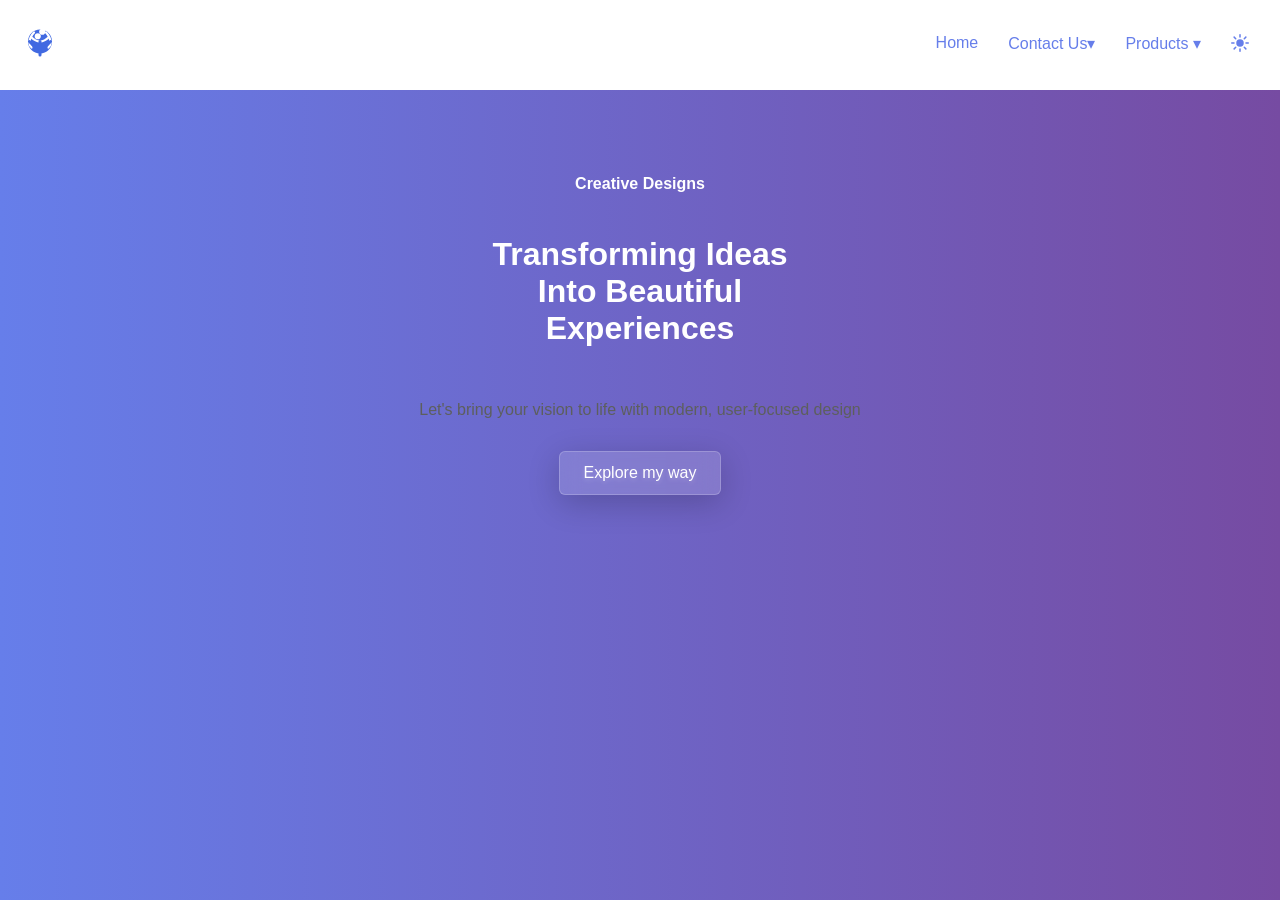
<file: index.html>
<!DOCTYPE html>
<html lang="en">
<head>
    <meta charset="UTF-8">
    <meta name="viewport" content="width=device-width, initial-scale=1.0">
    <title>Home</title>
    <link rel="icon" href="./favicon.svg" type="image/svg+xml">
    <link rel="stylesheet" href="./CSS/style.css">
    <script src="./JS/script.js" defer></script>
</head>
<body class="container">

    <header class="navbar">
        <div class="logo">
            <svg xmlns="http://www.w3.org/2000/svg" viewBox="0 0 64 64" width="48" height="48" aria-labelledby="spiderTitle" role="img">
                <title id="spiderTitle">Spiderman-style spider logo</title>
                <path d="M32 14c-9 0-16 7-16 16s7 16 16 16 16-7 16-16-7-16-16-16z" fill="royalblue"/>
                <path d="M20 24c3 3 8 6 12 6s9-3 12-6" fill="none" stroke="white" stroke-width="3" stroke-linecap="round"/>
                <path d="M24 18c-5 5-6 10-6 14 0 2 1 4 3 6M40 18c5 5 6 10 6 14 0 2-1 4-3 6" fill="none" stroke="white" stroke-width="3" stroke-linecap="round"/>
                <path d="M32 30v18M18 30l8 8M46 30l-8 8M24 38h16" fill="none" stroke="royalblue" stroke-width="4" stroke-linecap="round"/>
                <path d="M26 26c1.5 1.5 4.5 1.5 6 0c1.5-1.5 1.5-4.5 0-6c-1.5-1.5-4.5-1.5-6 0c-1.5 1.5-1.5 4.5 0 6z" fill="white"/>
                <path d="M32 20c1.5 1.5 4.5 1.5 6 0c1.5-1.5 1.5-4.5 0-6c-1.5-1.5-4.5-1.5-6 0c-1.5 1.5-1.5 4.5 0 6z" fill="white"/>
            </svg>
        </div>
        <button type="button" class="nav-toggle" aria-expanded="false" aria-label="Open navigation menu">
            <span></span>
        </button>
        <nav id="main-nav" class="main-nav">
            <ul>
                <li><a href="./index.html" class="navi">Home</a></li>
                <li class="dropdown">
                    <a href="#" class="navi dropdown-toggle" aria-expanded="false">Contact Us▾</a>
                    <ul>
                        <li><a href="#">Blog</a></li>
                        <li><a href="./HTML/contact.html">About Us</a></li>
                        <li><a href="./HTML/message.html">Message Us</a></li>
                    </ul>
                </li>
               
                <li class="dropdown">
                    <a href="#" class="navi dropdown-toggle" aria-expanded="false">Products ▾</a>
                    <ul>  
                        <li><a href="./HTML/games.html">Games</a></li>
                        <li><a href="./HTML/laptops.html">Laptops</a></li>
                        <li><a href="./HTML/accessories.html">Accessories</a></li>
                    </ul>
                </li>
                <li>
                    <button id="theme-toggle" class="navi theme-toggle" type="button" aria-label="Switch to dark mode">
                        <span class="theme-icon sun">
                            <svg viewBox="0 0 24 24" width="18" height="18" aria-hidden="true"><circle cx="12" cy="12" r="5" fill="currentColor"/><g stroke="currentColor" stroke-width="2" stroke-linecap="round"><line x1="12" y1="1" x2="12" y2="4"/><line x1="12" y1="20" x2="12" y2="23"/><line x1="1" y1="12" x2="4" y2="12"/><line x1="20" y1="12" x2="23" y2="12"/><line x1="4.2" y1="4.2" x2="6.3" y2="6.3"/><line x1="17.7" y1="17.7" x2="19.8" y2="19.8"/><line x1="4.2" y1="19.8" x2="6.3" y2="17.7"/><line x1="17.7" y1="6.3" x2="19.8" y2="4.2"/></g></svg>
                        </span>
                        <span class="theme-icon moon">
                            <svg viewBox="0 0 24 24" width="18" height="18" aria-hidden="true"><path d="M21 12.79A9 9 0 0 1 11.21 3 7 7 0 1 0 21 12.79z" fill="currentColor"/></svg>
                        </span>
                    </button>
                </li>
            </ul>
        </nav>
    </header>
    <div class="info">
        <h4>Creative Designs</h4>
        <h1>Transforming Ideas <br> Into Beautiful <br>Experiences</h1>
        <p style="color: #5d5f5d;">Let's bring your vision to life with modern, user-focused design</p>
        <input type="submit" value="Explore my way">
    </div>
  
</body>
</html>
</file>
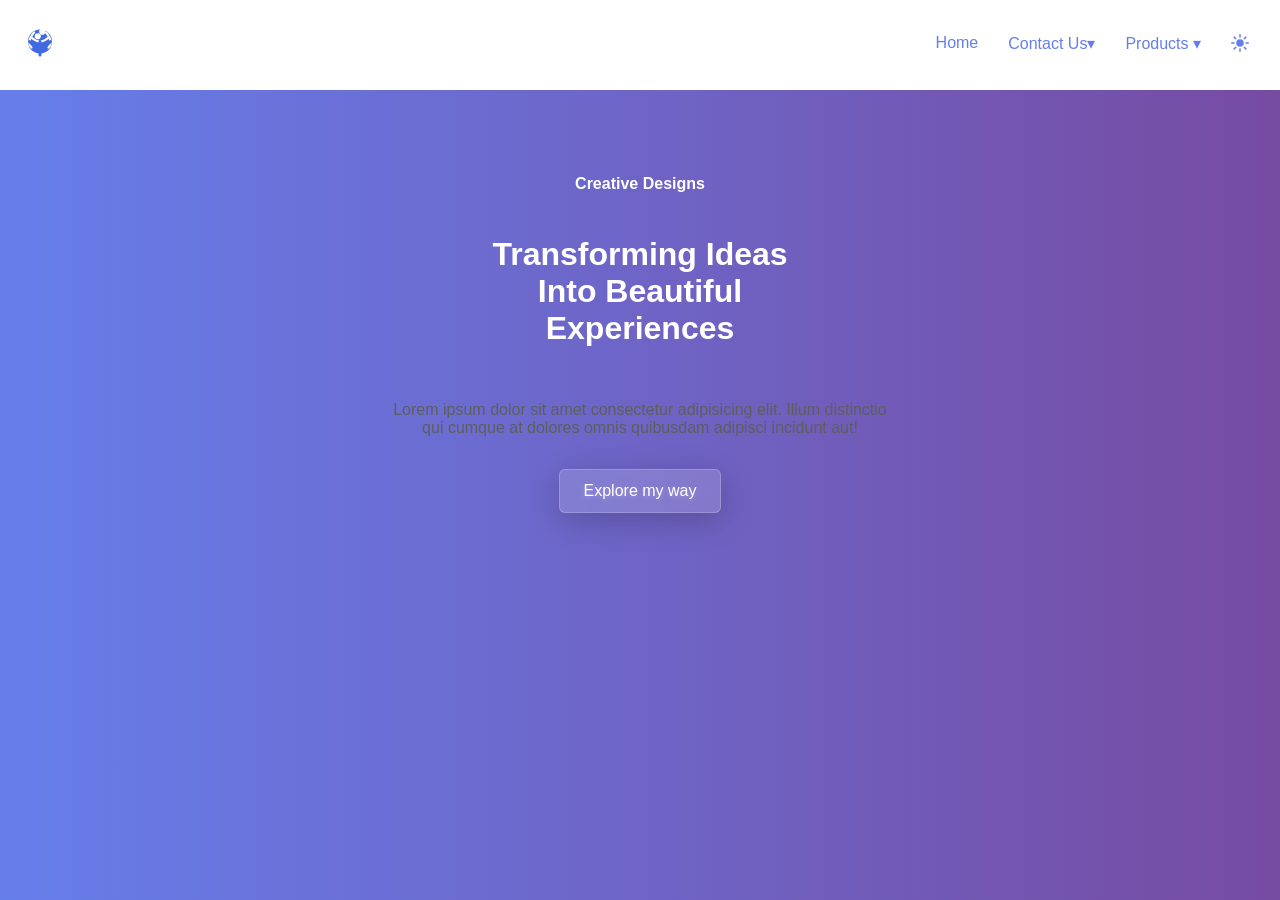
<file: HTML/index.html>
<!DOCTYPE html>
<html lang="en">
<head>
    <meta charset="UTF-8">
    <meta name="viewport" content="width=device-width, initial-scale=1.0">
    <title>Spiderman</title>
    <link rel="icon" href="../favicon.svg" type="image/svg+xml">
    <link rel="stylesheet" href="../CSS/style.css">
    <script src="../JS/script.js" defer></script>
</head>
<body class="container">

    <header class="navbar">
        <div class="logo">
            <svg xmlns="http://www.w3.org/2000/svg" viewBox="0 0 64 64" width="48" height="48" aria-labelledby="spiderTitle" role="img">
                <title id="spiderTitle">Spiderman-style spider logo</title>
                <path d="M32 14c-9 0-16 7-16 16s7 16 16 16 16-7 16-16-7-16-16-16z" fill="royalblue"/>
                <path d="M20 24c3 3 8 6 12 6s9-3 12-6" fill="none" stroke="white" stroke-width="3" stroke-linecap="round"/>
                <path d="M24 18c-5 5-6 10-6 14 0 2 1 4 3 6M40 18c5 5 6 10 6 14 0 2-1 4-3 6" fill="none" stroke="white" stroke-width="3" stroke-linecap="round"/>
                <path d="M32 30v18M18 30l8 8M46 30l-8 8M24 38h16" fill="none" stroke="royalblue" stroke-width="4" stroke-linecap="round"/>
                <path d="M26 26c1.5 1.5 4.5 1.5 6 0c1.5-1.5 1.5-4.5 0-6c-1.5-1.5-4.5-1.5-6 0c-1.5 1.5-1.5 4.5 0 6z" fill="white"/>
                <path d="M32 20c1.5 1.5 4.5 1.5 6 0c1.5-1.5 1.5-4.5 0-6c-1.5-1.5-4.5-1.5-6 0c-1.5 1.5-1.5 4.5 0 6z" fill="white"/>
            </svg>
        </div>
        <button type="button" class="nav-toggle" aria-expanded="false" aria-label="Open navigation menu">
            <span></span>
        </button>
        <nav id="main-nav" class="main-nav">
            <ul>
                <li><a href="./index.html" class="navi">Home</a></li>
                <li class="dropdown">
                    <a href="#" class="navi dropdown-toggle" aria-expanded="false">Contact Us▾</a>
                    <ul>
                        <li><a href="#">Location</a></li>
                        <li><a href="./contact.html">About Us</a></li>
                        <li><a href="./message.html">Message Us</a></li>
                    </ul>
                </li>
               
                <li class="dropdown">
                    <a href="#" class="navi dropdown-toggle" aria-expanded="false">Products ▾</a>
                    <ul>  
                         <li><a href="./products.html">Laptops</a></li>
                        <li><a href="./laptops.html">Phones</a></li>
                        <li><a href="./accessories.html">Accessories</a></li>
                    </ul>
                </li>
                <li>
                    <button id="theme-toggle" class="navi theme-toggle" type="button" aria-label="Switch to dark mode">
                        <span class="theme-icon sun">
                            <svg viewBox="0 0 24 24" width="18" height="18" aria-hidden="true"><circle cx="12" cy="12" r="5" fill="currentColor"/><g stroke="currentColor" stroke-width="2" stroke-linecap="round"><line x1="12" y1="1" x2="12" y2="4"/><line x1="12" y1="20" x2="12" y2="23"/><line x1="1" y1="12" x2="4" y2="12"/><line x1="20" y1="12" x2="23" y2="12"/><line x1="4.2" y1="4.2" x2="6.3" y2="6.3"/><line x1="17.7" y1="17.7" x2="19.8" y2="19.8"/><line x1="4.2" y1="19.8" x2="6.3" y2="17.7"/><line x1="17.7" y1="6.3" x2="19.8" y2="4.2"/></g></svg>
                        </span>
                        <span class="theme-icon moon">
                            <svg viewBox="0 0 24 24" width="18" height="18" aria-hidden="true"><path d="M21 12.79A9 9 0 0 1 11.21 3 7 7 0 1 0 21 12.79z" fill="currentColor"/></svg>
                        </span>
                    </button>
                </li>
            </ul>
        </nav>
    </header>
    <div class="info">
        <h4>Creative Designs</h4>
        <h1>Transforming Ideas <br> Into Beautiful <br>Experiences</h1>
        <p style="color: #5d5f5d;">Lorem ipsum dolor sit amet consectetur adipisicing elit. Illum distinctio <br> qui cumque at dolores omnis quibusdam adipisci incidunt aut!</p>
        <input type="submit" value="Explore my way">
    </div>
  
</body>
</html>
</file>
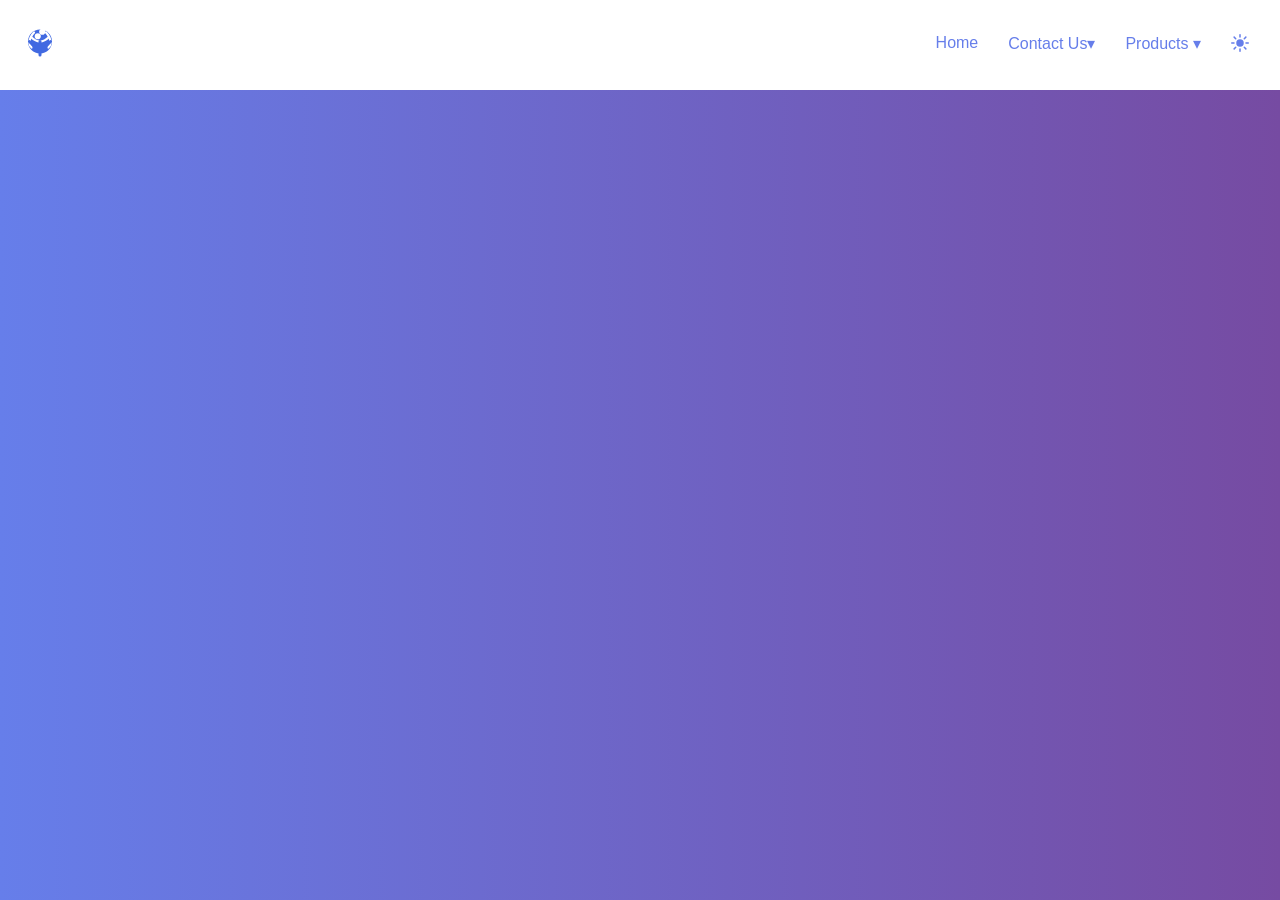
<file: HTML/blogs.html>
<!DOCTYPE html>
<html lang="en">
<head>
    <meta charset="UTF-8">
    <meta name="viewport" content="width=device-width, initial-scale=1.0">
    <title>Blogs</title>
    <link rel="stylesheet" href="../CSS/contactUs.css">
    <link rel="stylesheet" href="../CSS/style.css">
    <link rel="icon" href="../favicon.svg" type="image/svg+xml">
    <script src="../JS/script.js" defer></script>
</head>
<body class="container">

    <header class="navbar">
             <div class="logo">
            <svg xmlns="http://www.w3.org/2000/svg" viewBox="0 0 64 64" width="48" height="48" aria-labelledby="spiderTitle" role="img">
                <title id="spiderTitle">Spiderman-style spider logo</title>
                <path d="M32 14c-9 0-16 7-16 16s7 16 16 16 16-7 16-16-7-16-16-16z" fill="royalblue"/>
                <path d="M20 24c3 3 8 6 12 6s9-3 12-6" fill="none" stroke="white" stroke-width="3" stroke-linecap="round"/>
                <path d="M24 18c-5 5-6 10-6 14 0 2 1 4 3 6M40 18c5 5 6 10 6 14 0 2-1 4-3 6" fill="none" stroke="white" stroke-width="3" stroke-linecap="round"/>
                <path d="M32 30v18M18 30l8 8M46 30l-8 8M24 38h16" fill="none" stroke="royalblue" stroke-width="4" stroke-linecap="round"/>
                <path d="M26 26c1.5 1.5 4.5 1.5 6 0c1.5-1.5 1.5-4.5 0-6c-1.5-1.5-4.5-1.5-6 0c-1.5 1.5-1.5 4.5 0 6z" fill="white"/>
                <path d="M32 20c1.5 1.5 4.5 1.5 6 0c1.5-1.5 1.5-4.5 0-6c-1.5-1.5-4.5-1.5-6 0c-1.5 1.5-1.5 4.5 0 6z" fill="white"/>
            </svg>
        </div>
        <button type="button" class="nav-toggle" aria-expanded="false" aria-label="Open navigation menu">
            <span></span>
        </button>
        <nav id="main-nav" class="main-nav">
            <ul>
                <li><a href="../index.html" class="navi">Home</a></li>
                <li class="dropdown">
                    <a href="#" class="navi dropdown-toggle" aria-expanded="false">Contact Us▾</a>
                    <ul>
                        <li><a href="./blogs.html">Blog</a></li>
                        <li><a href="./contact.html">About Us</a></li>
                        <li><a href="./message.html">Message Us</a></li>
                    </ul>
                </li>
               
                <li class="dropdown">
                    <a href="#" class="navi dropdown-toggle" aria-expanded="false">Products ▾</a>
                <ul>
                       <li><a href="./games.html">Games</a></li>
                        <li><a href="./laptops.html">Laptops</a></li>
                        <li><a href="./accessories.html">Accessories</a></li>
                </ul>
                </li>
                <li>
                    <button id="theme-toggle" class="navi theme-toggle" type="button" aria-label="Switch to dark mode">
                        <span class="theme-icon sun">
                            <svg viewBox="0 0 24 24" width="18" height="18" aria-hidden="true"><circle cx="12" cy="12" r="5" fill="currentColor"/><g stroke="currentColor" stroke-width="2" stroke-linecap="round"><line x1="12" y1="1" x2="12" y2="4"/><line x1="12" y1="20" x2="12" y2="23"/><line x1="1" y1="12" x2="4" y2="12"/><line x1="20" y1="12" x2="23" y2="12"/><line x1="4.2" y1="4.2" x2="6.3" y2="6.3"/><line x1="17.7" y1="17.7" x2="19.8" y2="19.8"/><line x1="4.2" y1="19.8" x2="6.3" y2="17.7"/><line x1="17.7" y1="6.3" x2="19.8" y2="4.2"/></g></svg>
                        </span>
                        <span class="theme-icon moon">
                            <svg viewBox="0 0 24 24" width="18" height="18" aria-hidden="true"><path d="M21 12.79A9 9 0 0 1 11.21 3 7 7 0 1 0 21 12.79z" fill="currentColor"/></svg>
                        </span>
                    </button>
                </li>
            </ul>
        </nav>
        
    </header>

</body>
</html>
</file>
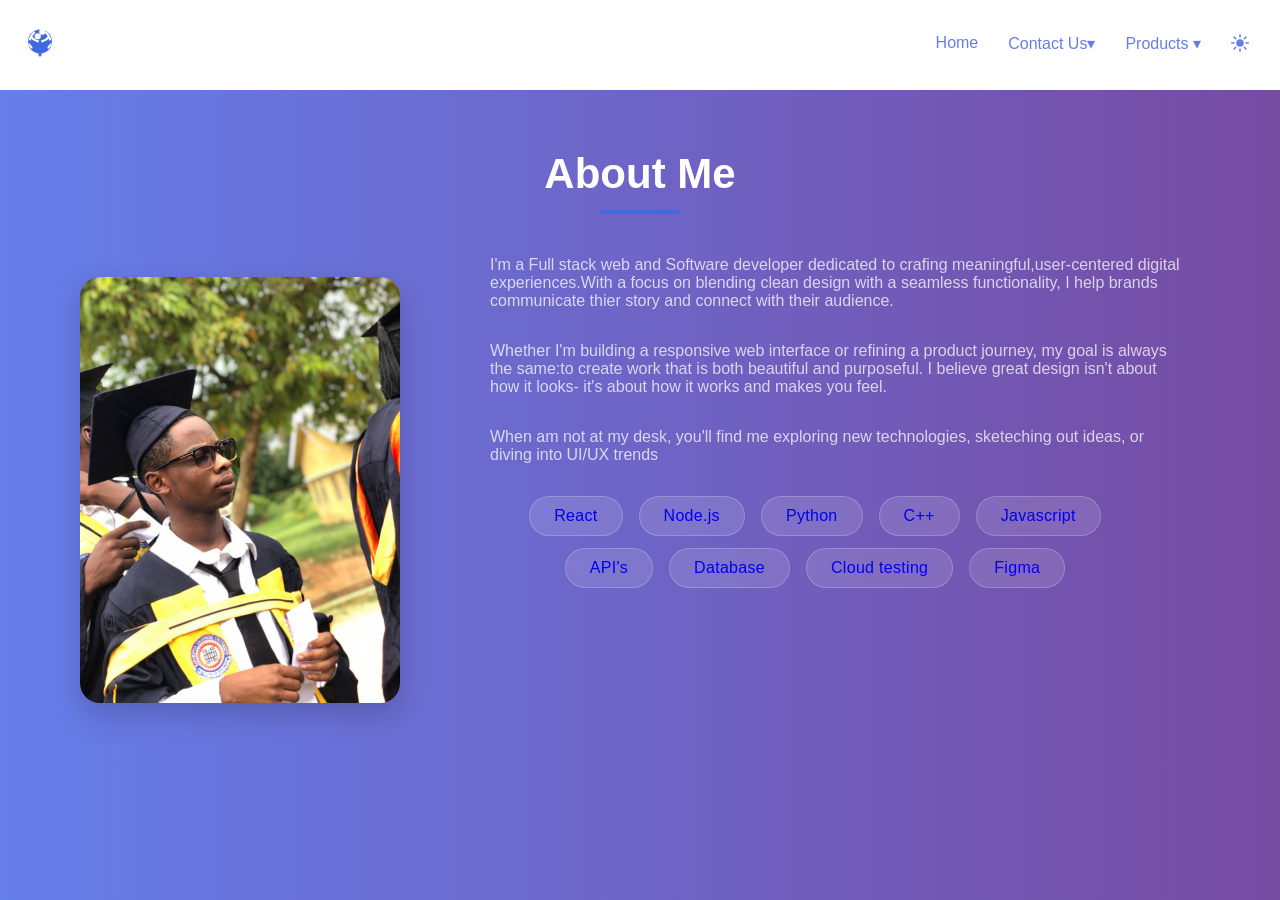
<file: HTML/contact.html>
<!DOCTYPE html>
<html lang="en">
<head>
    <meta charset="UTF-8">
    <meta name="viewport" content="width=device-width, initial-scale=1.0">
    <title>About</title>
    <link rel="stylesheet" href="../CSS/contactUs.css">
    <link rel="stylesheet" href="../CSS/style.css">
    <link rel="icon" href="../favicon.svg" type="image/svg+xml">
    <script src="../JS/script.js" defer></script>
</head>
<body class="container">

    <header class="navbar">
             <div class="logo">
            <svg xmlns="http://www.w3.org/2000/svg" viewBox="0 0 64 64" width="48" height="48" aria-labelledby="spiderTitle" role="img">
                <title id="spiderTitle">Spiderman-style spider logo</title>
                <path d="M32 14c-9 0-16 7-16 16s7 16 16 16 16-7 16-16-7-16-16-16z" fill="royalblue"/>
                <path d="M20 24c3 3 8 6 12 6s9-3 12-6" fill="none" stroke="white" stroke-width="3" stroke-linecap="round"/>
                <path d="M24 18c-5 5-6 10-6 14 0 2 1 4 3 6M40 18c5 5 6 10 6 14 0 2-1 4-3 6" fill="none" stroke="white" stroke-width="3" stroke-linecap="round"/>
                <path d="M32 30v18M18 30l8 8M46 30l-8 8M24 38h16" fill="none" stroke="royalblue" stroke-width="4" stroke-linecap="round"/>
                <path d="M26 26c1.5 1.5 4.5 1.5 6 0c1.5-1.5 1.5-4.5 0-6c-1.5-1.5-4.5-1.5-6 0c-1.5 1.5-1.5 4.5 0 6z" fill="white"/>
                <path d="M32 20c1.5 1.5 4.5 1.5 6 0c1.5-1.5 1.5-4.5 0-6c-1.5-1.5-4.5-1.5-6 0c-1.5 1.5-1.5 4.5 0 6z" fill="white"/>
            </svg>
        </div>
        <button type="button" class="nav-toggle" aria-expanded="false" aria-label="Open navigation menu">
            <span></span>
        </button>
        <nav id="main-nav" class="main-nav">
            <ul>
                <li><a href="../index.html" class="navi">Home</a></li>
                <li class="dropdown">
                    <a href="#" class="navi dropdown-toggle" aria-expanded="false">Contact Us▾</a>
                    <ul>
                        <li><a href="#">Blog</a></li>
                        <li><a href="./contact.html">About Us</a></li>
                        <li><a href="./message.html">Message Us</a></li>
                    </ul>
                </li>
               
                <li class="dropdown">
                    <a href="#" class="navi dropdown-toggle" aria-expanded="false">Products ▾</a>
                  <ul>
                       <li><a href="./games.html">Games</a></li>
                        <li><a href="./laptops.html">Laptops</a></li>
                        <li><a href="./accessories.html">Accessories</a></li>
                </ul>
                </li>
                <li>
                    <button id="theme-toggle" class="navi theme-toggle" type="button" aria-label="Switch to dark mode">
                        <span class="theme-icon sun">
                            <svg viewBox="0 0 24 24" width="18" height="18" aria-hidden="true"><circle cx="12" cy="12" r="5" fill="currentColor"/><g stroke="currentColor" stroke-width="2" stroke-linecap="round"><line x1="12" y1="1" x2="12" y2="4"/><line x1="12" y1="20" x2="12" y2="23"/><line x1="1" y1="12" x2="4" y2="12"/><line x1="20" y1="12" x2="23" y2="12"/><line x1="4.2" y1="4.2" x2="6.3" y2="6.3"/><line x1="17.7" y1="17.7" x2="19.8" y2="19.8"/><line x1="4.2" y1="19.8" x2="6.3" y2="17.7"/><line x1="17.7" y1="6.3" x2="19.8" y2="4.2"/></g></svg>
                        </span>
                        <span class="theme-icon moon">
                            <svg viewBox="0 0 24 24" width="18" height="18" aria-hidden="true"><path d="M21 12.79A9 9 0 0 1 11.21 3 7 7 0 1 0 21 12.79z" fill="currentColor"/></svg>
                        </span>
                    </button>
                </li>
            </ul>
        </nav>
        
    </header>
    <div class="body">
    <div class="title">  <center><h1 class="h1">About Me</h1> </center>    </div>
    <div class="connect">
        
            <div class="photo">
                
            </div>
            <div class="introMe">
              <p>  I'm a Full stack web and Software developer dedicated to crafing meaningful,user-centered digital experiences.With a focus on blending clean design with a seamless functionality,
                 I help brands communicate 
                thier story and connect with their audience. </p>
                <p>Whether I'm building a responsive web interface or refining a product journey, my goal is always the same:to create work that is both beautiful and purposeful. I believe great design isn't about how it looks- it's about how it works and makes you feel.</p>
                <p>When am not at my desk, you'll find me exploring new technologies, sketeching out ideas, or diving into UI/UX trends</p>
                <ul  class="tag-list">
                    <li><a href="#">React</a></li>
                    <li><a href="#">Node.js</a></li>
                    <li><a href="#">Python</a></li>
                    <li><a href="#">C++</a></li>
                    <li><a href="#">Javascript</a></li>
                    <li><a href="#">API's</a></li>
                    <li><a href="#">Database</a></li>
                    <li><a href="#">Cloud testing</a></li>
                    <li><a href="#">Figma</a></li>

                </ul>
            </div>

    </div>
  
   </div>
</body>
</html>
</file>
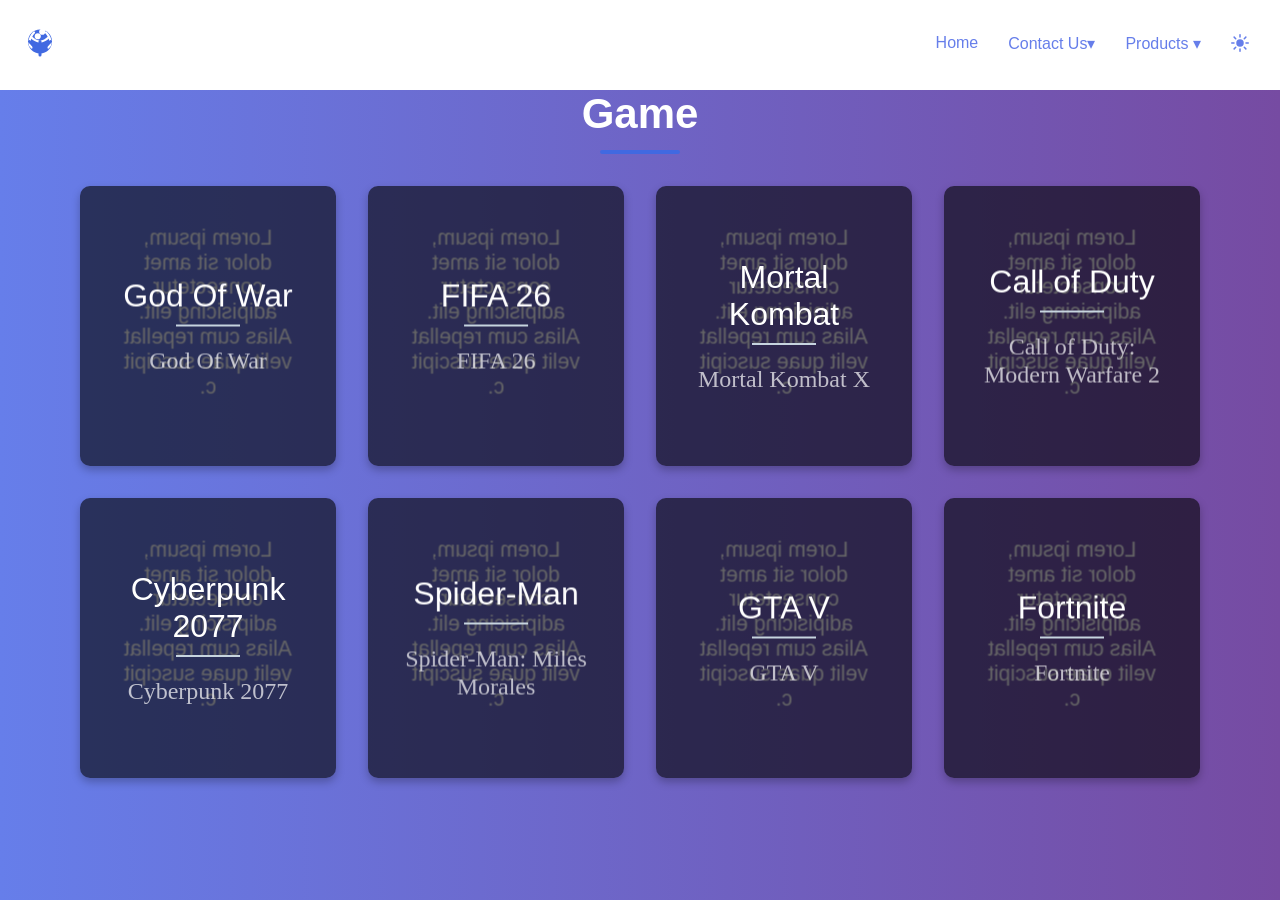
<file: HTML/file.html>
<!DOCTYPE html>
<html lang="en">
<head>
    <meta charset="UTF-8">
    <meta name="viewport" content="width=device-width, initial-scale=1.0">
    <meta http-equiv="X-UA-Compatible" content="ie=edge">
    <link rel="icon" href="../favicon.svg" type="image/svg+xml">
    <link rel="stylesheet" href="../CSS/cards.css">
    <link rel="stylesheet" href="../CSS/style.css">
    <script src="../JS/script.js" defer></script>
    <title>Phones</title>
   
</head>
<body><header class="navbar">
         <div class="logo">
            <svg xmlns="http://www.w3.org/2000/svg" viewBox="0 0 64 64" width="48" height="48" aria-labelledby="spiderTitle" role="img">
                <title id="spiderTitle">Spiderman-style spider logo</title>
                <path d="M32 14c-9 0-16 7-16 16s7 16 16 16 16-7 16-16-7-16-16-16z" fill="royalblue"/>
                <path d="M20 24c3 3 8 6 12 6s9-3 12-6" fill="none" stroke="white" stroke-width="3" stroke-linecap="round"/>
                <path d="M24 18c-5 5-6 10-6 14 0 2 1 4 3 6M40 18c5 5 6 10 6 14 0 2-1 4-3 6" fill="none" stroke="white" stroke-width="3" stroke-linecap="round"/>
                <path d="M32 30v18M18 30l8 8M46 30l-8 8M24 38h16" fill="none" stroke="royalblue" stroke-width="4" stroke-linecap="round"/>
                <path d="M26 26c1.5 1.5 4.5 1.5 6 0c1.5-1.5 1.5-4.5 0-6c-1.5-1.5-4.5-1.5-6 0c-1.5 1.5-1.5 4.5 0 6z" fill="white"/>
                <path d="M32 20c1.5 1.5 4.5 1.5 6 0c1.5-1.5 1.5-4.5 0-6c-1.5-1.5-4.5-1.5-6 0c-1.5 1.5-1.5 4.5 0 6z" fill="white"/>
            </svg>
        </div>
        <button type="button" class="nav-toggle" aria-expanded="false" aria-label="Open navigation menu">
            <span></span>
        </button>
        <nav id="main-nav" class="main-nav">
        <ul>
            <li><a href="../index.html" class="navi">Home</a></li>
            <li class="dropdown">
                <a href="#" class="navi dropdown-toggle" aria-expanded="false">Contact Us▾</a>
                <ul>
                   <li><a href="#">Blog</a></li>
                    <li><a href="./contact.html">About Us</a></li>
                    <li><a href="./message.html">Message Us</a></li>
                </ul>
            </li>
           
            <li class="dropdown">
                <a href="#" class="navi dropdown-toggle" aria-expanded="false">Products ▾</a>
                <ul>
                       <li><a href="./products.html">Phones</a></li>
                        <li><a href="./laptops.html">Laptops</a></li>
                        <li><a href="./accessories.html">Accessories</a></li>
                </ul>
            </li>
            <li>
                <button id="theme-toggle" class="navi theme-toggle" type="button" aria-label="Switch to dark mode">
                    <span class="theme-icon sun">
                        <svg viewBox="0 0 24 24" width="18" height="18" aria-hidden="true"><circle cx="12" cy="12" r="5" fill="currentColor"/><g stroke="currentColor" stroke-width="2" stroke-linecap="round"><line x1="12" y1="1" x2="12" y2="4"/><line x1="12" y1="20" x2="12" y2="23"/><line x1="1" y1="12" x2="4" y2="12"/><line x1="20" y1="12" x2="23" y2="12"/><line x1="4.2" y1="4.2" x2="6.3" y2="6.3"/><line x1="17.7" y1="17.7" x2="19.8" y2="19.8"/><line x1="4.2" y1="19.8" x2="6.3" y2="17.7"/><line x1="17.7" y1="6.3" x2="19.8" y2="4.2"/></g></svg>
                    </span>
                    <span class="theme-icon moon">
                        <svg viewBox="0 0 24 24" width="18" height="18" aria-hidden="true"><path d="M21 12.79A9 9 0 0 1 11.21 3 7 7 0 1 0 21 12.79z" fill="currentColor"/></svg>
                    </span>
                </button>
            </li>
        </ul>
    </nav>
    
</header>
    <section class="landingTwo">
        <div class="navbar">
         <div class="logo">
             
             <center><h2>Game</h2></center>
         </div>
                 <div class="links">            
        
     </div>
     </div>
     <div class="wrapper">

<div class="cols">
         <div class="col" ontouchstart="this.classList.toggle('hover');">
             <div class="container">
                 <div class="front" style="background-image: url(https://tse2.mm.bing.net/th/id/OIF.t8A6XDtayOHyUwGNSqr7mg?r=0&rs=1&pid=ImgDetMain&o=7&rm=3)">
                     <div class="inner">
                         <p>God Of War</p>
           <span>God Of War</span>
                     </div>
                 </div>
                 <div class="back">
                     <div class="inner">
                       <p>Lorem ipsum, dolor sit amet consectetur adipisicing elit. Alias cum repellat velit quae suscipit c.</p>
                     </div>
                 </div>
             </div>
         </div>
         <div class="col" ontouchstart="this.classList.toggle('hover');">
             <div class="container">
                 <div class="front" style="background-image: url(https://tse1.mm.bing.net/th/id/OIP.HgKSUQ-W7xixFUcoup-vBAHaFj?r=0&rs=1&pid=ImgDetMain&o=7&rm=3">
                     <div class="inner">
                         <p>FIFA 26</p>
           <span>FIFA 26</span>
                     </div>
                 </div>
                 <div class="back">
                     <div class="inner">
                         <p>Lorem ipsum, dolor sit amet consectetur adipisicing elit. Alias cum repellat velit quae suscipit c.</p>
                     </div>
                 </div>
             </div>
         </div>
         <div class="col" ontouchstart="this.classList.toggle('hover');">
             <div class="container">
             <div class="front" style="background-image: url(https://i.ytimg.com/vi/pBkROiAO0ac/maxresdefault.jpg)">
                     <div class="inner">
                         <p>Mortal Kombat</p>
           <span>Mortal Kombat X</span>
                     </div>
                 </div>
                 <div class="back">
                     <div class="inner">
                         <p>Lorem ipsum, dolor sit amet consectetur adipisicing elit. Alias cum repellat velit quae suscipit c.</p>
                     </div>
                 </div>
             </div>
         </div>
         <div class="col" ontouchstart="this.classList.toggle('hover');">
             <div class="container">
                 <div class="front" style="background-image: url(https://tse1.mm.bing.net/th/id/OIP.hBxSlIo6xEsS-wfH4WtdMwHaEK?r=0&rs=1&pid=ImgDetMain&o=7&rm=3)">
                     <div class="inner">
                         <p>Call of Duty</p>
           <span>Call of Duty: Modern Warfare 2</span>
                     </div>
                 </div>
                 <div class="back">
                     <div class="inner">
                         <p>Lorem ipsum, dolor sit amet consectetur adipisicing elit. Alias cum repellat velit quae suscipit c.</p>
                     </div>
                 </div>
             </div>
         </div>
         <div class="col" ontouchstart="this.classList.toggle('hover');">
             <div class="container">
                 <div class="front" style="background-image: url(https://tse4.mm.bing.net/th/id/OIP.N4uGcpcoFAbD5ZZOo0zxDQHaEK?r=0&rs=1&pid=ImgDetMain&o=7&rm=3">
                     <div class="inner">
                         <p>Cyberpunk 2077</p>
           <span>Cyberpunk 2077</span>
                     </div>
                 </div>
                 <div class="back">
                     <div class="inner">
                         <p>Lorem ipsum, dolor sit amet consectetur adipisicing elit. Alias cum repellat velit quae suscipit c.</p>
                     </div>
                 </div>
             </div>
         </div>
         <div class="col" ontouchstart="this.classList.toggle('hover');">
             <div class="container">
                 <div class="front" style="background-image: url(https://tse3.mm.bing.net/th/id/OIP.8n2nj0hGJnGNHiLn1pUMpQHaEK?r=0&rs=1&pid=ImgDetMain&o=7&rm=3)">
                     <div class="inner">
                         <p>Spider-Man</p>
           <span>Spider-Man: Miles Morales</span>
                     </div>
                 </div>
                 <div class="back">
                     <div class="inner">
                         <p>Lorem ipsum, dolor sit amet consectetur adipisicing elit. Alias cum repellat velit quae suscipit c.</p>
                     </div>
                 </div>
             </div>
         </div>
         <div class="col" ontouchstart="this.classList.toggle('hover');">
             <div class="container">
                 <div class="front" style="background-image: url(https://tse2.mm.bing.net/th/id/OIP.5eNxO4XnJ2TVae7aT-pkpQHaEK?r=0&rs=1&pid=ImgDetMain&o=7&rm=3)">
                     <div class="inner">
                         <p>GTA V</p>
           <span>GTA V</span>
                     </div>
                 </div>
                 <div class="back">
                     <div class="inner">
                         <p>Lorem ipsum, dolor sit amet consectetur adipisicing elit. Alias cum repellat velit quae suscipit c.</p>
                     </div>
                 </div>
             </div>
         </div>
         <div class="col" ontouchstart="this.classList.toggle('hover');">
             <div class="container">
                 <div class="front" style="background-image: url(https://tse1.mm.bing.net/th/id/OIP.tgH4rQTMo0I5UGRz4vlrVAHaEK?r=0&rs=1&pid=ImgDetMain&o=7&rm=3)">
                     <div class="inner">
                         <p>Fortnite</p>
           <span>Fortnite</span>
                     </div>
                 </div>
                 <div class="back">
                     <div class="inner">
                         <p>Lorem ipsum, dolor sit amet consectetur adipisicing elit. Alias cum repellat velit quae suscipit c.</p>
                     </div>
                 </div>
             </div>
         </div>
     </div>
</div>
</section>
</body>
</html>
</file>
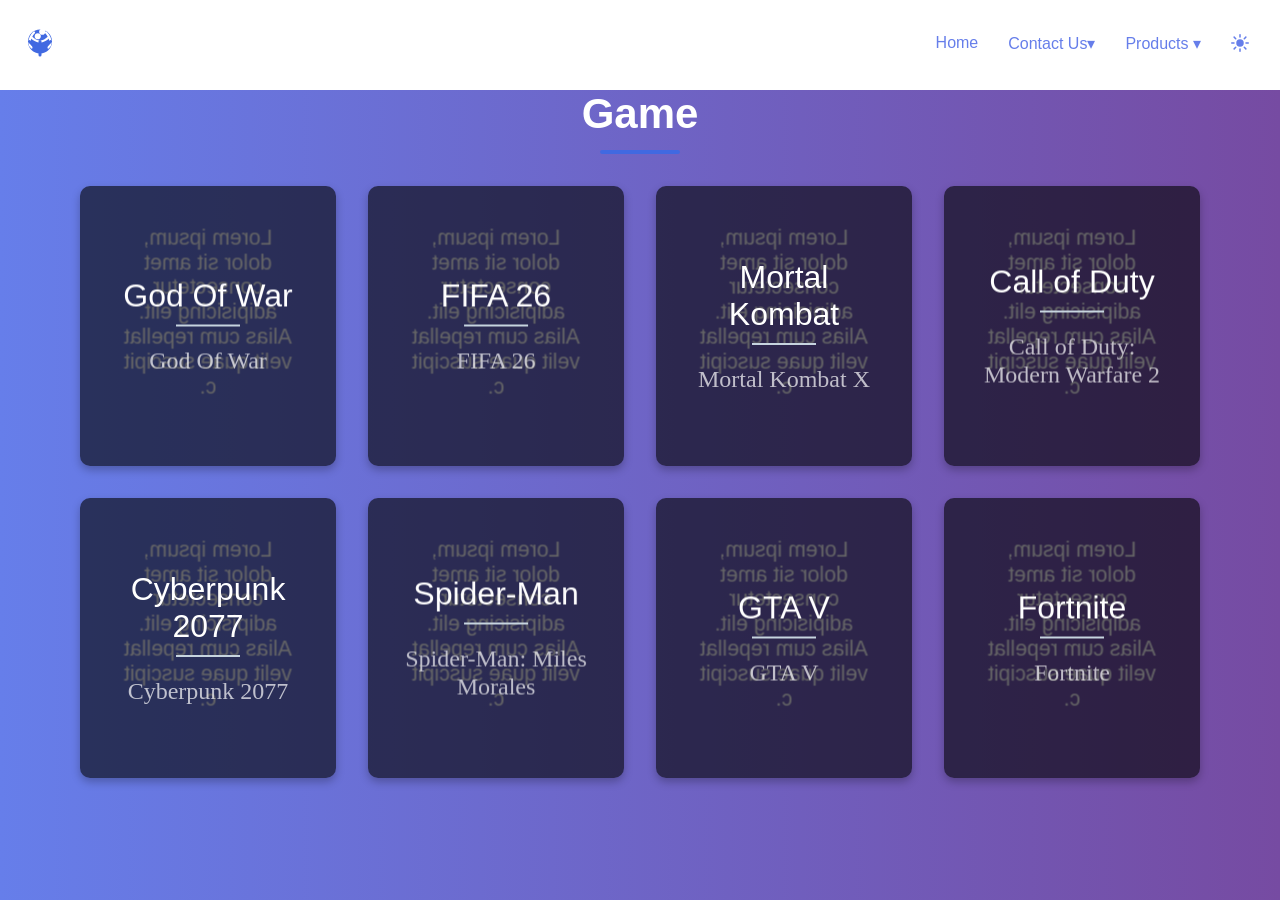
<file: HTML/games.html>
<!DOCTYPE html>
<html lang="en">
<head>
    <meta charset="UTF-8">
    <meta name="viewport" content="width=device-width, initial-scale=1.0">
    <meta http-equiv="X-UA-Compatible" content="ie=edge">
    <link rel="icon" href="../favicon.svg" type="image/svg+xml">
    <link rel="stylesheet" href="../CSS/cards.css">
    <link rel="stylesheet" href="../CSS/style.css">
    <script src="../JS/script.js" defer></script>
    <title>Phones</title>
   
</head>
<body><header class="navbar">
         <div class="logo">
            <svg xmlns="http://www.w3.org/2000/svg" viewBox="0 0 64 64" width="48" height="48" aria-labelledby="spiderTitle" role="img">
                <title id="spiderTitle">Spiderman-style spider logo</title>
                <path d="M32 14c-9 0-16 7-16 16s7 16 16 16 16-7 16-16-7-16-16-16z" fill="royalblue"/>
                <path d="M20 24c3 3 8 6 12 6s9-3 12-6" fill="none" stroke="white" stroke-width="3" stroke-linecap="round"/>
                <path d="M24 18c-5 5-6 10-6 14 0 2 1 4 3 6M40 18c5 5 6 10 6 14 0 2-1 4-3 6" fill="none" stroke="white" stroke-width="3" stroke-linecap="round"/>
                <path d="M32 30v18M18 30l8 8M46 30l-8 8M24 38h16" fill="none" stroke="royalblue" stroke-width="4" stroke-linecap="round"/>
                <path d="M26 26c1.5 1.5 4.5 1.5 6 0c1.5-1.5 1.5-4.5 0-6c-1.5-1.5-4.5-1.5-6 0c-1.5 1.5-1.5 4.5 0 6z" fill="white"/>
                <path d="M32 20c1.5 1.5 4.5 1.5 6 0c1.5-1.5 1.5-4.5 0-6c-1.5-1.5-4.5-1.5-6 0c-1.5 1.5-1.5 4.5 0 6z" fill="white"/>
            </svg>
        </div>
        <button type="button" class="nav-toggle" aria-expanded="false" aria-label="Open navigation menu">
            <span></span>
        </button>
        <nav id="main-nav" class="main-nav">
        <ul>
            <li><a href="../index.html" class="navi">Home</a></li>
            <li class="dropdown">
                <a href="#" class="navi dropdown-toggle" aria-expanded="false">Contact Us▾</a>
                <ul>
                        <li><a href="./blogs.html">Blog</a></li>
                        <li><a href="./contact.html">About Us</a></li>
                        <li><a href="./message.html">Message Us</a></li>
                    </ul>
            </li>
           
            <li class="dropdown">
                <a href="#" class="navi dropdown-toggle" aria-expanded="false">Products ▾</a>
                <ul>
                       <li><a href="./games.html">Games</a></li>
                        <li><a href="./laptops.html">Laptops</a></li>
                        <li><a href="./accessories.html">Accessories</a></li>
                </ul>
            </li>
            <li>
                <button id="theme-toggle" class="navi theme-toggle" type="button" aria-label="Switch to dark mode">
                    <span class="theme-icon sun">
                        <svg viewBox="0 0 24 24" width="18" height="18" aria-hidden="true"><circle cx="12" cy="12" r="5" fill="currentColor"/><g stroke="currentColor" stroke-width="2" stroke-linecap="round"><line x1="12" y1="1" x2="12" y2="4"/><line x1="12" y1="20" x2="12" y2="23"/><line x1="1" y1="12" x2="4" y2="12"/><line x1="20" y1="12" x2="23" y2="12"/><line x1="4.2" y1="4.2" x2="6.3" y2="6.3"/><line x1="17.7" y1="17.7" x2="19.8" y2="19.8"/><line x1="4.2" y1="19.8" x2="6.3" y2="17.7"/><line x1="17.7" y1="6.3" x2="19.8" y2="4.2"/></g></svg>
                    </span>
                    <span class="theme-icon moon">
                        <svg viewBox="0 0 24 24" width="18" height="18" aria-hidden="true"><path d="M21 12.79A9 9 0 0 1 11.21 3 7 7 0 1 0 21 12.79z" fill="currentColor"/></svg>
                    </span>
                </button>
            </li>
        </ul>
    </nav>
    
</header>
    <section class="landingTwo">
        <div class="navbar">
         <div class="logo">
             
             <center><h2>Game</h2></center>
         </div>
                 <div class="links">            
        
     </div>
     </div>
     <div class="wrapper">

<div class="cols">
         <div class="col" ontouchstart="this.classList.toggle('hover');">
             <div class="container">
                 <div class="front" style="background-image: url(https://tse2.mm.bing.net/th/id/OIF.t8A6XDtayOHyUwGNSqr7mg?r=0&rs=1&pid=ImgDetMain&o=7&rm=3)">
                     <div class="inner">
                         <p>God Of War</p>
           <span>God Of War</span>
                     </div>
                 </div>
                 <div class="back">
                     <div class="inner">
                       <p>Lorem ipsum, dolor sit amet consectetur adipisicing elit. Alias cum repellat velit quae suscipit c.</p>
                     </div>
                 </div>
             </div>
         </div>
         <div class="col" ontouchstart="this.classList.toggle('hover');">
             <div class="container">
                 <div class="front" style="background-image: url(https://tse1.mm.bing.net/th/id/OIP.HgKSUQ-W7xixFUcoup-vBAHaFj?r=0&rs=1&pid=ImgDetMain&o=7&rm=3">
                     <div class="inner">
                         <p>FIFA 26</p>
           <span>FIFA 26</span>
                     </div>
                 </div>
                 <div class="back">
                     <div class="inner">
                         <p>Lorem ipsum, dolor sit amet consectetur adipisicing elit. Alias cum repellat velit quae suscipit c.</p>
                     </div>
                 </div>
             </div>
         </div>
         <div class="col" ontouchstart="this.classList.toggle('hover');">
             <div class="container">
             <div class="front" style="background-image: url(https://i.ytimg.com/vi/pBkROiAO0ac/maxresdefault.jpg)">
                     <div class="inner">
                         <p>Mortal Kombat</p>
           <span>Mortal Kombat X</span>
                     </div>
                 </div>
                 <div class="back">
                     <div class="inner">
                         <p>Lorem ipsum, dolor sit amet consectetur adipisicing elit. Alias cum repellat velit quae suscipit c.</p>
                     </div>
                 </div>
             </div>
         </div>
         <div class="col" ontouchstart="this.classList.toggle('hover');">
             <div class="container">
                 <div class="front" style="background-image: url(https://tse1.mm.bing.net/th/id/OIP.hBxSlIo6xEsS-wfH4WtdMwHaEK?r=0&rs=1&pid=ImgDetMain&o=7&rm=3)">
                     <div class="inner">
                         <p>Call of Duty</p>
           <span>Call of Duty: Modern Warfare 2</span>
                     </div>
                 </div>
                 <div class="back">
                     <div class="inner">
                         <p>Lorem ipsum, dolor sit amet consectetur adipisicing elit. Alias cum repellat velit quae suscipit c.</p>
                     </div>
                 </div>
             </div>
         </div>
         <div class="col" ontouchstart="this.classList.toggle('hover');">
             <div class="container">
                 <div class="front" style="background-image: url(https://tse4.mm.bing.net/th/id/OIP.N4uGcpcoFAbD5ZZOo0zxDQHaEK?r=0&rs=1&pid=ImgDetMain&o=7&rm=3">
                     <div class="inner">
                         <p>Cyberpunk 2077</p>
           <span>Cyberpunk 2077</span>
                     </div>
                 </div>
                 <div class="back">
                     <div class="inner">
                         <p>Lorem ipsum, dolor sit amet consectetur adipisicing elit. Alias cum repellat velit quae suscipit c.</p>
                     </div>
                 </div>
             </div>
         </div>
         <div class="col" ontouchstart="this.classList.toggle('hover');">
             <div class="container">
                 <div class="front" style="background-image: url(https://tse3.mm.bing.net/th/id/OIP.8n2nj0hGJnGNHiLn1pUMpQHaEK?r=0&rs=1&pid=ImgDetMain&o=7&rm=3)">
                     <div class="inner">
                         <p>Spider-Man</p>
           <span>Spider-Man: Miles Morales</span>
                     </div>
                 </div>
                 <div class="back">
                     <div class="inner">
                         <p>Lorem ipsum, dolor sit amet consectetur adipisicing elit. Alias cum repellat velit quae suscipit c.</p>
                     </div>
                 </div>
             </div>
         </div>
         <div class="col" ontouchstart="this.classList.toggle('hover');">
             <div class="container">
                 <div class="front" style="background-image: url(https://tse2.mm.bing.net/th/id/OIP.5eNxO4XnJ2TVae7aT-pkpQHaEK?r=0&rs=1&pid=ImgDetMain&o=7&rm=3)">
                     <div class="inner">
                         <p>GTA V</p>
           <span>GTA V</span>
                     </div>
                 </div>
                 <div class="back">
                     <div class="inner">
                         <p>Lorem ipsum, dolor sit amet consectetur adipisicing elit. Alias cum repellat velit quae suscipit c.</p>
                     </div>
                 </div>
             </div>
         </div>
         <div class="col" ontouchstart="this.classList.toggle('hover');">
             <div class="container">
                 <div class="front" style="background-image: url(https://tse1.mm.bing.net/th/id/OIP.tgH4rQTMo0I5UGRz4vlrVAHaEK?r=0&rs=1&pid=ImgDetMain&o=7&rm=3)">
                     <div class="inner">
                         <p>Fortnite</p>
           <span>Fortnite</span>
                     </div>
                 </div>
                 <div class="back">
                     <div class="inner">
                         <p>Lorem ipsum, dolor sit amet consectetur adipisicing elit. Alias cum repellat velit quae suscipit c.</p>
                     </div>
                 </div>
             </div>
         </div>
     </div>
</div>
</section>
</body>
</html>
</file>
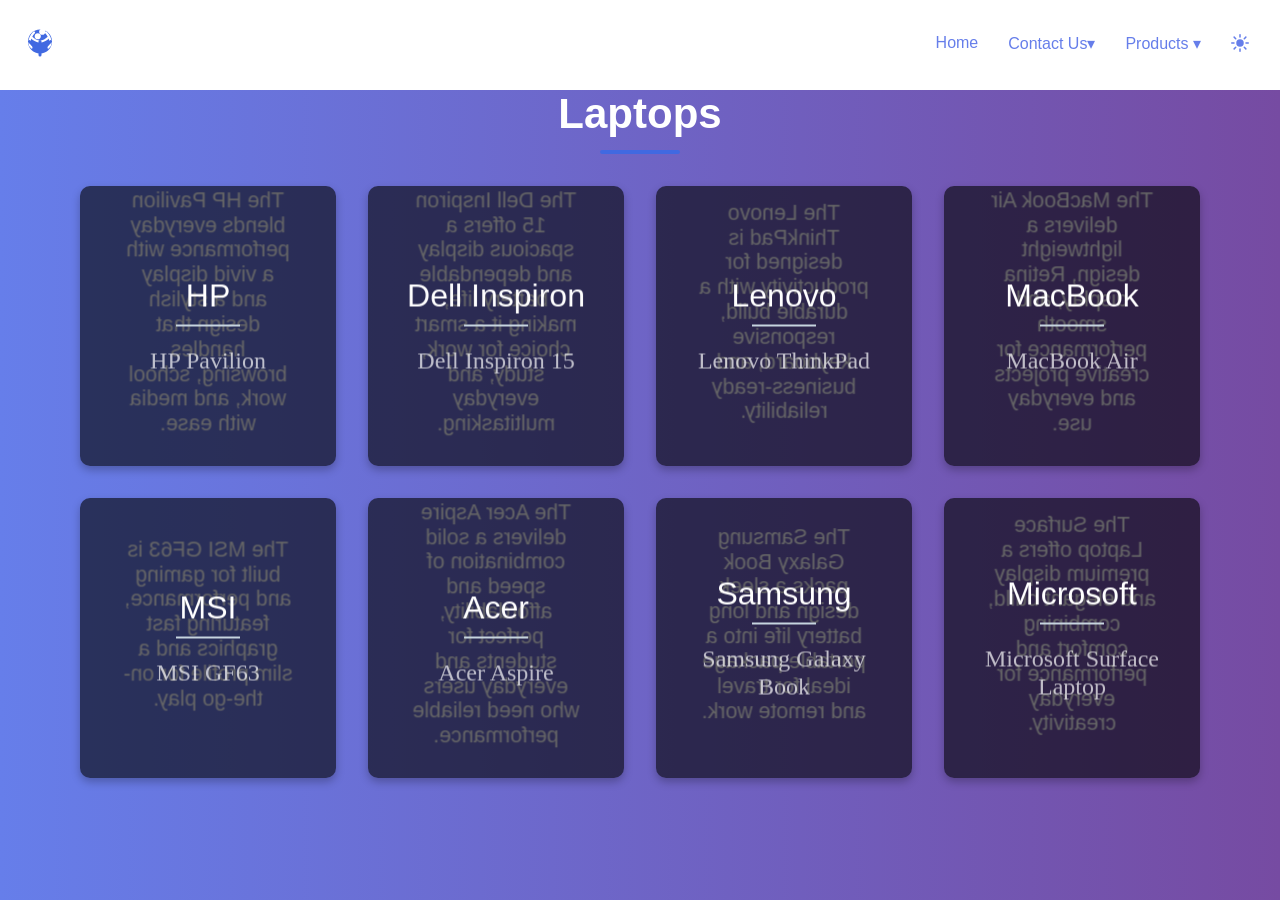
<file: HTML/laptops.html>
<!DOCTYPE html>
<html lang="en">
<head>
    <meta charset="UTF-8">
    <meta name="viewport" content="width=device-width, initial-scale=1.0">
    <meta http-equiv="X-UA-Compatible" content="ie=edge">
    <link rel="stylesheet" href="../CSS/cards.css">
    <link rel="stylesheet" href="../CSS/style.css">
    <link rel="icon" href="../favicon.svg" type="image/svg+xml">
    <script src="../JS/script.js" defer></script>
    <title>Laptops</title>
   
</head>
<body><header class="navbar">
         <div class="logo">
            <svg xmlns="http://www.w3.org/2000/svg" viewBox="0 0 64 64" width="48" height="48" aria-labelledby="spiderTitle" role="img">
                <title id="spiderTitle">Spiderman-style spider logo</title>
                <path d="M32 14c-9 0-16 7-16 16s7 16 16 16 16-7 16-16-7-16-16-16z" fill="royalblue"/>
                <path d="M20 24c3 3 8 6 12 6s9-3 12-6" fill="none" stroke="white" stroke-width="3" stroke-linecap="round"/>
                <path d="M24 18c-5 5-6 10-6 14 0 2 1 4 3 6M40 18c5 5 6 10 6 14 0 2-1 4-3 6" fill="none" stroke="white" stroke-width="3" stroke-linecap="round"/>
                <path d="M32 30v18M18 30l8 8M46 30l-8 8M24 38h16" fill="none" stroke="royalblue" stroke-width="4" stroke-linecap="round"/>
                <path d="M26 26c1.5 1.5 4.5 1.5 6 0c1.5-1.5 1.5-4.5 0-6c-1.5-1.5-4.5-1.5-6 0c-1.5 1.5-1.5 4.5 0 6z" fill="white"/>
                <path d="M32 20c1.5 1.5 4.5 1.5 6 0c1.5-1.5 1.5-4.5 0-6c-1.5-1.5-4.5-1.5-6 0c-1.5 1.5-1.5 4.5 0 6z" fill="white"/>
            </svg>
        </div>
        <button type="button" class="nav-toggle" aria-expanded="false" aria-label="Open navigation menu">
            <span></span>
        </button>
        <nav id="main-nav" class="main-nav">
        <ul>
            <li><a href="../index.html" class="navi">Home</a></li>
            <li class="dropdown">
                <a href="#" class="navi dropdown-toggle" aria-expanded="false">Contact Us▾</a>
                <ul>
                    <li><a href="#">Blog</a></li>
                    <li><a href="./contact.html">About Us</a></li>
                    <li><a href="./message.html">Message Us</a></li>
                </ul>
            </li>
           
            <li class="dropdown">
                <a href="#" class="navi dropdown-toggle" aria-expanded="false">Products ▾</a>
               <ul>
                       <li><a href="./games.html">Games</a></li>
                        <li><a href="./laptops.html">Laptops</a></li>
                        <li><a href="./accessories.html">Accessories</a></li>
                </ul>
            </li>
            <li>
                <button id="theme-toggle" class="navi theme-toggle" type="button" aria-label="Switch to dark mode">
                    <span class="theme-icon sun">
                        <svg viewBox="0 0 24 24" width="18" height="18" aria-hidden="true"><circle cx="12" cy="12" r="5" fill="currentColor"/><g stroke="currentColor" stroke-width="2" stroke-linecap="round"><line x1="12" y1="1" x2="12" y2="4"/><line x1="12" y1="20" x2="12" y2="23"/><line x1="1" y1="12" x2="4" y2="12"/><line x1="20" y1="12" x2="23" y2="12"/><line x1="4.2" y1="4.2" x2="6.3" y2="6.3"/><line x1="17.7" y1="17.7" x2="19.8" y2="19.8"/><line x1="4.2" y1="19.8" x2="6.3" y2="17.7"/><line x1="17.7" y1="6.3" x2="19.8" y2="4.2"/></g></svg>
                    </span>
                    <span class="theme-icon moon">
                        <svg viewBox="0 0 24 24" width="18" height="18" aria-hidden="true"><path d="M21 12.79A9 9 0 0 1 11.21 3 7 7 0 1 0 21 12.79z" fill="currentColor"/></svg>
                    </span>
                </button>
            </li>
        </ul>
    </nav>
    
</header>
    <section class="landingTwo">
        <div class="navbar">
         <div class="logo">
             
             <center><h2>Laptops</h2></center>
         </div>
                 <div class="links">            
        
     </div>
     </div>
     <div class="wrapper">

<div class="cols">
         <div class="col" ontouchstart="this.classList.toggle('hover');">
             <div class="container">
                 <div class="front" style="background-image: url(https://miro.medium.com/v2/resize:fit:1200/0*lFtXGZ5aY4ckM0pq.jpg)">
                     <div class="inner">
                         <p>HP</p>
           <span>HP Pavilion</span>
                     </div>
                 </div>
                 <div class="back">
                     <div class="inner">
                       <p>The HP Pavilion blends everyday performance with a vivid display and a stylish design that handles browsing, school work, and media with ease.</p>
                     </div>
                 </div>
             </div>
         </div>
         <div class="col" ontouchstart="this.classList.toggle('hover');">
             <div class="container">
                 <div class="front" style="background-image: url(https://cdn.mos.cms.futurecdn.net/TyB9uYWDZEmPCmGoe8nPnV.jpg">
                     <div class="inner">
                         <p>Dell Inspiron</p>
           <span>Dell Inspiron 15</span>
                     </div>
                 </div>
                 <div class="back">
                     <div class="inner">
                         <p>The Dell Inspiron 15 offers a spacious display and dependable battery life, making it a smart choice for work, study, and everyday multitasking.</p>
                     </div>
                 </div>
             </div>
         </div>
         <div class="col" ontouchstart="this.classList.toggle('hover');">
             <div class="container">
             <div class="front" style="background-image: url(https://p3-ofp.static.pub/ShareResource/ww/img/series-pages/ww-thinkpad-t-series-assets/lenovo-thinkpad-t-series-feature-3.jpg)">
                     <div class="inner">
                         <p>Lenovo</p>
           <span>Lenovo ThinkPad</span>
                     </div>
                 </div>
                 <div class="back">
                     <div class="inner">
                         <p>The Lenovo ThinkPad is designed for productivity with a durable build, responsive keyboard, and business-ready reliability.</p>
                     </div>
                 </div>
             </div>
         </div>
         <div class="col" ontouchstart="this.classList.toggle('hover');">
             <div class="container">
                 <div class="front" style="background-image: url(https://tse4.mm.bing.net/th/id/OIP.Gugj6FOZ22QOi6iH2rTQSgHaE8?r=0&rs=1&pid=ImgDetMain&o=7&rm=3free-photo.jpg)">
                     <div class="inner">
                         <p>MacBook</p>
           <span>MacBook Air</span>
                     </div>
                 </div>
                 <div class="back">
                     <div class="inner">
                         <p>The MacBook Air delivers a lightweight design, Retina display, and smooth performance for creative projects and everyday use.</p>
                     </div>
                 </div>
             </div>
         </div>
         <div class="col" ontouchstart="this.classList.toggle('hover');">
             <div class="container">
                 <div class="front" style="background-image: url(https://miro.medium.com/v2/resize:fit:720/format:webp/1*bX4RWswbKJ-da4GMgp60KA.jpeg)">
                     <div class="inner">
                         <p>MSI</p>
           <span>MSI GF63</span>
                     </div>
                 </div>
                 <div class="back">
                     <div class="inner">
                         <p>The MSI GF63 is built for gaming and performance, featuring fast graphics and a slim profile for on-the-go play.</p>
                     </div>
                 </div>
             </div>
         </div>
         <div class="col" ontouchstart="this.classList.toggle('hover');">
             <div class="container">
                 <div class="front" style="background-image: url(https://tse2.mm.bing.net/th/id/OIP.H_n830w8hliBJy7lCDjZHgHaEK?r=0&rs=1&pid=ImgDetMain&o=7&rm=3)">
                     <div class="inner">
                         <p>Acer</p>
           <span>Acer Aspire</span>
                     </div>
                 </div>
                 <div class="back">
                     <div class="inner">
                         <p>The Acer Aspire delivers a solid combination of speed and affordability, perfect for students and everyday users who need reliable performance.</p>
                     </div>
                 </div>
             </div>
         </div>
         <div class="col" ontouchstart="this.classList.toggle('hover');">
             <div class="container">
                 <div class="front" style="background-image: url(https://tse4.mm.bing.net/th/id/OIP.WMSPl5ENCaPpj_nlf2SwaAHaFj?r=0&rs=1&pid=ImgDetMain&o=7&rm=3)">
                     <div class="inner">
                         <p>Samsung</p>
           <span>Samsung Galaxy Book</span>
                     </div>
                 </div>
                 <div class="back">
                     <div class="inner">
                         <p>The Samsung Galaxy Book packs a sleek design and long battery life into a portable package ideal for travel and remote work.</p>
                     </div>
                 </div>
             </div>
         </div>
         <div class="col" ontouchstart="this.classList.toggle('hover');">
             <div class="container">
                 <div class="front" style="background-image: url(https://cdn.arstechnica.net/wp-content/uploads/2022/11/IMG_0575.jpeg)">
                     <div class="inner">
                         <p>Microsoft</p>
           <span>Microsoft Surface Laptop</span>
                     </div>
                 </div>
                 <div class="back">
                     <div class="inner">
                         <p>The Surface Laptop offers a premium display and elegant build, combining comfort and performance for everyday creativity.</p>
                     </div>
                 </div>
             </div>
         </div>
     </div>
</div>
</section>
</body>
</html>
</file>
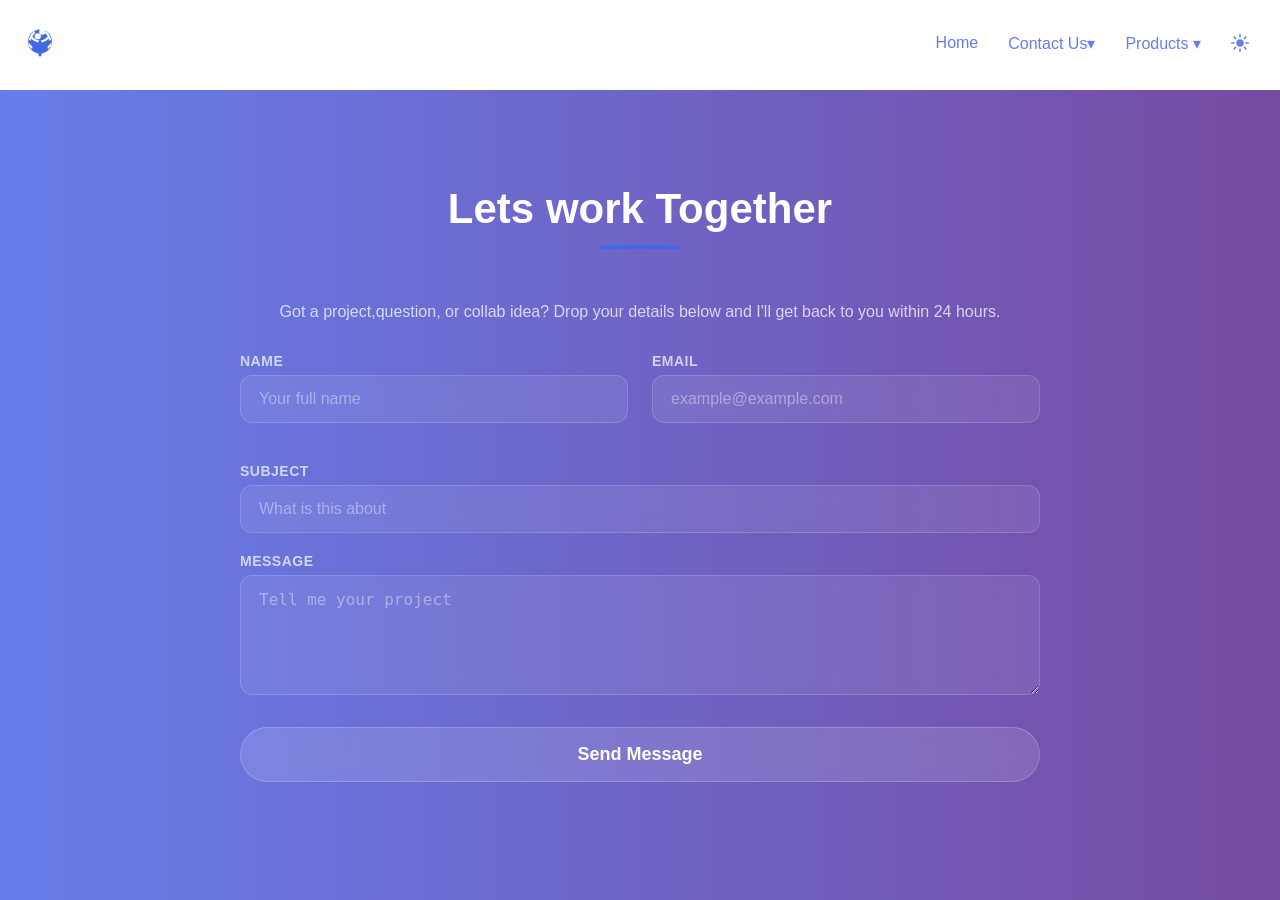
<file: HTML/message.html>
<!DOCTYPE html>
<html lang="en">
<head>
    <meta charset="UTF-8">
    <meta name="viewport" content="width=device-width, initial-scale=1.0">
    <meta http-equiv="X-UA-Compatible" content="ie=edge">
    <link rel="stylesheet" href="../CSS/message.css">
    <link rel="stylesheet" href="../CSS/style.css">
    <link rel="icon" href="../favicon.svg" type="image/svg+xml">
    <script src="../JS/script.js" defer></script>
    <title>Message</title>
</head>
<body>
    
    <header class="navbar">
              <div class="logo">
            <svg xmlns="http://www.w3.org/2000/svg" viewBox="0 0 64 64" width="48" height="48" aria-labelledby="spiderTitle" role="img">
                <title id="spiderTitle">Spiderman-style spider logo</title>
                <path d="M32 14c-9 0-16 7-16 16s7 16 16 16 16-7 16-16-7-16-16-16z" fill="royalblue"/>
                <path d="M20 24c3 3 8 6 12 6s9-3 12-6" fill="none" stroke="white" stroke-width="3" stroke-linecap="round"/>
                <path d="M24 18c-5 5-6 10-6 14 0 2 1 4 3 6M40 18c5 5 6 10 6 14 0 2-1 4-3 6" fill="none" stroke="white" stroke-width="3" stroke-linecap="round"/>
                <path d="M32 30v18M18 30l8 8M46 30l-8 8M24 38h16" fill="none" stroke="royalblue" stroke-width="4" stroke-linecap="round"/>
                <path d="M26 26c1.5 1.5 4.5 1.5 6 0c1.5-1.5 1.5-4.5 0-6c-1.5-1.5-4.5-1.5-6 0c-1.5 1.5-1.5 4.5 0 6z" fill="white"/>
                <path d="M32 20c1.5 1.5 4.5 1.5 6 0c1.5-1.5 1.5-4.5 0-6c-1.5-1.5-4.5-1.5-6 0c-1.5 1.5-1.5 4.5 0 6z" fill="white"/>
            </svg>
        </div>
        <button type="button" class="nav-toggle" aria-expanded="false" aria-label="Open navigation menu">
            <span></span>
        </button>
        <nav id="main-nav" class="main-nav">
            <ul>
                <li><a href="../index.html" class="navi">Home</a></li>
                <li class="dropdown">
                    <a href="#" class="navi dropdown-toggle" aria-expanded="false">Contact Us▾</a>
                    <ul>
                        <li><a href="#">Blog</a></li>
                        <li><a href="./contact.html">About Us</a></li>
                        <li><a href="./message.html">Message Us</a></li>
                    </ul>
                </li>
               
                <li class="dropdown">
                    <a href="#" class="navi dropdown-toggle" aria-expanded="false">Products ▾</a>
                   <ul>
                       <li><a href="./games.html">Games</a></li>
                        <li><a href="./laptops.html">Laptops</a></li>
                        <li><a href="./accessories.html">Accessories</a></li>
                </ul>
                </li>
                <li>
                    <button id="theme-toggle" class="navi theme-toggle" type="button" aria-label="Switch to dark mode">
                        <span class="theme-icon sun">
                            <svg viewBox="0 0 24 24" width="18" height="18" aria-hidden="true"><circle cx="12" cy="12" r="5" fill="currentColor"/><g stroke="currentColor" stroke-width="2" stroke-linecap="round"><line x1="12" y1="1" x2="12" y2="4"/><line x1="12" y1="20" x2="12" y2="23"/><line x1="1" y1="12" x2="4" y2="12"/><line x1="20" y1="12" x2="23" y2="12"/><line x1="4.2" y1="4.2" x2="6.3" y2="6.3"/><line x1="17.7" y1="17.7" x2="19.8" y2="19.8"/><line x1="4.2" y1="19.8" x2="6.3" y2="17.7"/><line x1="17.7" y1="6.3" x2="19.8" y2="4.2"/></g></svg>
                        </span>
                        <span class="theme-icon moon">
                            <svg viewBox="0 0 24 24" width="18" height="18" aria-hidden="true"><path d="M21 12.79A9 9 0 0 1 11.21 3 7 7 0 1 0 21 12.79z" fill="currentColor"/></svg>
                        </span>
                    </button>
                </li>
            </ul>
        </nav>
        
    </header>
    <section class="contact-section">
        <h1>Lets work Together</h1>
        <p class="subtle">Got a project,question, or collab idea? Drop your details below and I'll get back to you within 24 hours.</p>

        <form action="" class="contact-form">
            <div class="form-row">
                <div class="form-group">
                    <label for="Name">Name</label>
                    <input type="text" name="" id="" placeholder="Your full name">
                </div>
                <div class="form-group">
                    <label for="">Email</label>
                    <input type="email" name="" id="" placeholder="example@example.com">
                </div>
                
            </div>
            <div class="form-group">
                <label for="Name">Subject</label>
                <input type="text" name="" id="" placeholder="What is this about">
            </div>
            <div class="form-group">
                <label for="Name">Message</label>
                <textarea name="" id="" cols="30" rows="4" placeholder="Tell me your project"></textarea>
            </div>
            <button type="submit" class="btn-submit">
                Send Message
            </button>
        </form>
    </section>
</body>
</html>
</file>
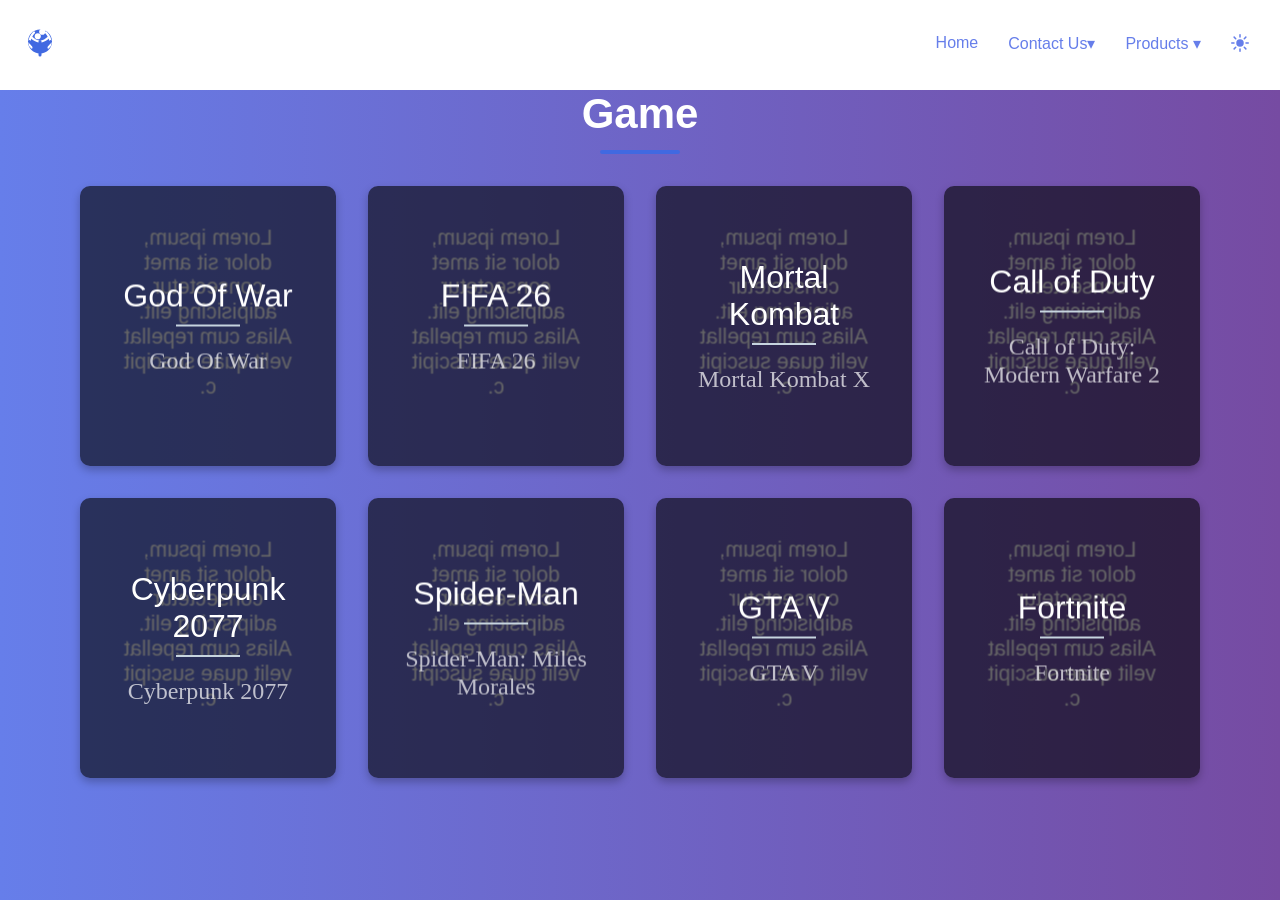
<file: HTML/products.html>
<!DOCTYPE html>
<html lang="en">
<head>
    <meta charset="UTF-8">
    <meta name="viewport" content="width=device-width, initial-scale=1.0">
    <meta http-equiv="X-UA-Compatible" content="ie=edge">
    <link rel="icon" href="../favicon.svg" type="image/svg+xml">
    <link rel="stylesheet" href="../CSS/cards.css">
    <link rel="stylesheet" href="../CSS/style.css">
    <script src="../JS/script.js" defer></script>
    <title>Phones</title>
   
</head>
<body><header class="navbar">
         <div class="logo">
            <svg xmlns="http://www.w3.org/2000/svg" viewBox="0 0 64 64" width="48" height="48" aria-labelledby="spiderTitle" role="img">
                <title id="spiderTitle">Spiderman-style spider logo</title>
                <path d="M32 14c-9 0-16 7-16 16s7 16 16 16 16-7 16-16-7-16-16-16z" fill="royalblue"/>
                <path d="M20 24c3 3 8 6 12 6s9-3 12-6" fill="none" stroke="white" stroke-width="3" stroke-linecap="round"/>
                <path d="M24 18c-5 5-6 10-6 14 0 2 1 4 3 6M40 18c5 5 6 10 6 14 0 2-1 4-3 6" fill="none" stroke="white" stroke-width="3" stroke-linecap="round"/>
                <path d="M32 30v18M18 30l8 8M46 30l-8 8M24 38h16" fill="none" stroke="royalblue" stroke-width="4" stroke-linecap="round"/>
                <path d="M26 26c1.5 1.5 4.5 1.5 6 0c1.5-1.5 1.5-4.5 0-6c-1.5-1.5-4.5-1.5-6 0c-1.5 1.5-1.5 4.5 0 6z" fill="white"/>
                <path d="M32 20c1.5 1.5 4.5 1.5 6 0c1.5-1.5 1.5-4.5 0-6c-1.5-1.5-4.5-1.5-6 0c-1.5 1.5-1.5 4.5 0 6z" fill="white"/>
            </svg>
        </div>
        <button type="button" class="nav-toggle" aria-expanded="false" aria-label="Open navigation menu">
            <span></span>
        </button>
        <nav id="main-nav" class="main-nav">
        <ul>
            <li><a href="../index.html" class="navi">Home</a></li>
            <li class="dropdown">
                <a href="#" class="navi dropdown-toggle" aria-expanded="false">Contact Us▾</a>
                <ul>
                   <li><a href="#">Blog</a></li>
                    <li><a href="./contact.html">About Us</a></li>
                    <li><a href="./message.html">Message Us</a></li>
                </ul>
            </li>
           
            <li class="dropdown">
                <a href="#" class="navi dropdown-toggle" aria-expanded="false">Products ▾</a>
              <ul>
                       <li><a href="./games.html">Games</a></li>
                        <li><a href="./laptops.html">Laptops</a></li>
                        <li><a href="./accessories.html">Accessories</a></li>
                </ul>
            </li>
            <li>
                <button id="theme-toggle" class="navi theme-toggle" type="button" aria-label="Switch to dark mode">
                    <span class="theme-icon sun">
                        <svg viewBox="0 0 24 24" width="18" height="18" aria-hidden="true"><circle cx="12" cy="12" r="5" fill="currentColor"/><g stroke="currentColor" stroke-width="2" stroke-linecap="round"><line x1="12" y1="1" x2="12" y2="4"/><line x1="12" y1="20" x2="12" y2="23"/><line x1="1" y1="12" x2="4" y2="12"/><line x1="20" y1="12" x2="23" y2="12"/><line x1="4.2" y1="4.2" x2="6.3" y2="6.3"/><line x1="17.7" y1="17.7" x2="19.8" y2="19.8"/><line x1="4.2" y1="19.8" x2="6.3" y2="17.7"/><line x1="17.7" y1="6.3" x2="19.8" y2="4.2"/></g></svg>
                    </span>
                    <span class="theme-icon moon">
                        <svg viewBox="0 0 24 24" width="18" height="18" aria-hidden="true"><path d="M21 12.79A9 9 0 0 1 11.21 3 7 7 0 1 0 21 12.79z" fill="currentColor"/></svg>
                    </span>
                </button>
            </li>
        </ul>
    </nav>
    
</header>
    <section class="landingTwo">
        <div class="navbar">
         <div class="logo">
             
             <center><h2>Game</h2></center>
         </div>
                 <div class="links">            
        
     </div>
     </div>
     <div class="wrapper">

<div class="cols">
         <div class="col" ontouchstart="this.classList.toggle('hover');">
             <div class="container">
                 <div class="front" style="background-image: url(https://tse2.mm.bing.net/th/id/OIF.t8A6XDtayOHyUwGNSqr7mg?r=0&rs=1&pid=ImgDetMain&o=7&rm=3)">
                     <div class="inner">
                         <p>God Of War</p>
           <span>God Of War</span>
                     </div>
                 </div>
                 <div class="back">
                     <div class="inner">
                       <p>Lorem ipsum, dolor sit amet consectetur adipisicing elit. Alias cum repellat velit quae suscipit c.</p>
                     </div>
                 </div>
             </div>
         </div>
         <div class="col" ontouchstart="this.classList.toggle('hover');">
             <div class="container">
                 <div class="front" style="background-image: url(https://tse1.mm.bing.net/th/id/OIP.HgKSUQ-W7xixFUcoup-vBAHaFj?r=0&rs=1&pid=ImgDetMain&o=7&rm=3">
                     <div class="inner">
                         <p>FIFA 26</p>
           <span>FIFA 26</span>
                     </div>
                 </div>
                 <div class="back">
                     <div class="inner">
                         <p>Lorem ipsum, dolor sit amet consectetur adipisicing elit. Alias cum repellat velit quae suscipit c.</p>
                     </div>
                 </div>
             </div>
         </div>
         <div class="col" ontouchstart="this.classList.toggle('hover');">
             <div class="container">
             <div class="front" style="background-image: url(https://i.ytimg.com/vi/pBkROiAO0ac/maxresdefault.jpg)">
                     <div class="inner">
                         <p>Mortal Kombat</p>
           <span>Mortal Kombat X</span>
                     </div>
                 </div>
                 <div class="back">
                     <div class="inner">
                         <p>Lorem ipsum, dolor sit amet consectetur adipisicing elit. Alias cum repellat velit quae suscipit c.</p>
                     </div>
                 </div>
             </div>
         </div>
         <div class="col" ontouchstart="this.classList.toggle('hover');">
             <div class="container">
                 <div class="front" style="background-image: url(https://tse1.mm.bing.net/th/id/OIP.hBxSlIo6xEsS-wfH4WtdMwHaEK?r=0&rs=1&pid=ImgDetMain&o=7&rm=3)">
                     <div class="inner">
                         <p>Call of Duty</p>
           <span>Call of Duty: Modern Warfare 2</span>
                     </div>
                 </div>
                 <div class="back">
                     <div class="inner">
                         <p>Lorem ipsum, dolor sit amet consectetur adipisicing elit. Alias cum repellat velit quae suscipit c.</p>
                     </div>
                 </div>
             </div>
         </div>
         <div class="col" ontouchstart="this.classList.toggle('hover');">
             <div class="container">
                 <div class="front" style="background-image: url(https://tse4.mm.bing.net/th/id/OIP.N4uGcpcoFAbD5ZZOo0zxDQHaEK?r=0&rs=1&pid=ImgDetMain&o=7&rm=3">
                     <div class="inner">
                         <p>Cyberpunk 2077</p>
           <span>Cyberpunk 2077</span>
                     </div>
                 </div>
                 <div class="back">
                     <div class="inner">
                         <p>Lorem ipsum, dolor sit amet consectetur adipisicing elit. Alias cum repellat velit quae suscipit c.</p>
                     </div>
                 </div>
             </div>
         </div>
         <div class="col" ontouchstart="this.classList.toggle('hover');">
             <div class="container">
                 <div class="front" style="background-image: url(https://tse3.mm.bing.net/th/id/OIP.8n2nj0hGJnGNHiLn1pUMpQHaEK?r=0&rs=1&pid=ImgDetMain&o=7&rm=3)">
                     <div class="inner">
                         <p>Spider-Man</p>
           <span>Spider-Man: Miles Morales</span>
                     </div>
                 </div>
                 <div class="back">
                     <div class="inner">
                         <p>Lorem ipsum, dolor sit amet consectetur adipisicing elit. Alias cum repellat velit quae suscipit c.</p>
                     </div>
                 </div>
             </div>
         </div>
         <div class="col" ontouchstart="this.classList.toggle('hover');">
             <div class="container">
                 <div class="front" style="background-image: url(https://tse2.mm.bing.net/th/id/OIP.5eNxO4XnJ2TVae7aT-pkpQHaEK?r=0&rs=1&pid=ImgDetMain&o=7&rm=3)">
                     <div class="inner">
                         <p>GTA V</p>
           <span>GTA V</span>
                     </div>
                 </div>
                 <div class="back">
                     <div class="inner">
                         <p>Lorem ipsum, dolor sit amet consectetur adipisicing elit. Alias cum repellat velit quae suscipit c.</p>
                     </div>
                 </div>
             </div>
         </div>
         <div class="col" ontouchstart="this.classList.toggle('hover');">
             <div class="container">
                 <div class="front" style="background-image: url(https://tse1.mm.bing.net/th/id/OIP.tgH4rQTMo0I5UGRz4vlrVAHaEK?r=0&rs=1&pid=ImgDetMain&o=7&rm=3)">
                     <div class="inner">
                         <p>Fortnite</p>
           <span>Fortnite</span>
                     </div>
                 </div>
                 <div class="back">
                     <div class="inner">
                         <p>Lorem ipsum, dolor sit amet consectetur adipisicing elit. Alias cum repellat velit quae suscipit c.</p>
                     </div>
                 </div>
             </div>
         </div>
     </div>
</div>
</section>
</body>
</html>
</file>
<file: CSS/style.css>
:root {
    --background: linear-gradient(to right, #667eea, #764ba2);
    --text-color: #ffffffbd;
    --nav-bg: #ffffff;
    --nav-text: #667eea;
    --dropdown-bg: #ffffff;
    --dropdown-text: #667eea;
    --hover-bg: #f0f4ff;
    --hover-text: #3b4db3;
    --border-color: #667eea;
}

body {
    margin: 0;
    font-family: Arial, sans-serif;
    background: var(--background);
    color: var(--text-color);
    width: 100%;
    min-height: 100vh;
    transition: background 0.4s ease, color 0.4s ease;
}

body.dark-mode {
    --background: #0f172a;
    --text-color: #e2e8f0;
    --nav-bg: #1f293700;
    --nav-text: #93c5fd;
    --dropdown-bg: #111827;
    --dropdown-text: #c7d2fe;
    --hover-bg: #334155;
    --hover-text: #f8fafc;
    --border-color: #93c5fd;
}

header{
        display: flex;
       justify-content: space-between;
       align-items: center;  
       background-color: #fff; 
       padding: 0 1rem;
       position: relative;
       min-height: 10vh;
       overflow: visible;
       z-index: 9999;
    }
 
 
 
 /* Navigation bar container */
 nav {
    background-color: var(--nav-bg);
    font-family: Arial, sans-serif;
    transition: max-height 0.3s ease, opacity 0.3s ease, background-color 0.4s ease;
}

.nav-toggle {
    display: none;
    border: none;
    background: transparent;
    cursor: pointer;
    padding: 0.5rem;
}

.nav-toggle span,
.nav-toggle span::before,
.nav-toggle span::after {
    display: block;
    width: 24px;
    height: 2px;
    background: #667eea;
    border-radius: 2px;
    position: relative;
}

.nav-toggle span::before,
.nav-toggle span::after {
    content: '';
    position: absolute;
    left: 0;
}

.nav-toggle span::before {
    top: -8px;
}

.nav-toggle span::after {
    top: 8px;
}

/* Main menu list */
nav ul {
    list-style: none;
    display: flex;
}

/* Menu items */
nav ul li {
    position: relative; /* Needed for dropdown positioning */
}

/* Menu links */
nav ul li a {
    
    display: block;
    padding: 10px 15px;
    color: var(--nav-text);
    text-decoration: none;
    transition: all 0.3s ease;

}

.dropdown-toggle {
    cursor: pointer;
}

.theme-toggle {
    background: transparent;
    border: none;
    color: var(--nav-text);
    cursor: pointer;
    font-size: 1rem;
    padding: 10px 15px;
}

.theme-icon {
    display: none;
}

.theme-icon.sun {
    display: inline;
}

body.dark-mode .theme-icon.sun {
    display: none;
}

body.dark-mode .theme-icon.moon {
    display: inline;
}


/* Dropdown menu container (hidden by default) */
nav ul li ul {
    display: none;
    position: absolute;
    top: 100%; /* Position below parent */
    left: 50%;
    transform: translateX(-50%);
    background-color: var(--dropdown-bg);
    color: var(--dropdown-text);
    min-width: 150px;
    width: max-content;
    box-shadow: 0 4px 8px rgba(0,0,0,0.2);
    z-index: 1000;
    text-align: center;
    padding: 0.5rem 0;

}

/* Dropdown menu items */
nav ul li ul li a {
    display: block;
    padding: 10px 15px;
    color: var(--dropdown-text);
    text-align: center;
}

nav ul li ul li a:hover {
    background: var(--hover-bg);
    color: var(--hover-text);
}



/* Show dropdown on click */
nav ul li.dropdown-open > ul {
    display: block;
}

/* Responsive: stack menu on small screens */
@media (max-width: 768px) {
    header {
        flex-wrap: wrap;
        gap: 0.75rem;
        min-height: auto;
    }

    .nav-toggle {
        display: inline-flex;
        align-items: center;
        justify-content: center;
    }

    nav {
        width: 100%;
        max-height: 0;
        opacity: 0;
        overflow: hidden;
        background-color: white;
        border-radius: 0 0 10px 10px;
    }

    nav.open {
        max-height: 600px;
        opacity: 1;
    }

    nav ul {
        flex-direction: column;
        /* width: 100%; */
        align-items: center;
    }

  
    nav ul li a {
      
        display: flex;
        justify-content: center;
        align-items: center;
        text-align: center;
    }

    nav ul li ul {
        display: none;
        justify-content: center;
        align-items: center;
        position: static;
        box-shadow: none;
        background: transparent;
        padding-left: 1rem;
    }

    nav ul li ul li a {
         display: flex;
        justify-content: center;
        align-items: center;
    }
}
.info{
       display: flex;
       flex-direction: column;
       justify-content: space-between;
       align-items: center;  
       padding: 2rem;
       margin: 2rem;
       color: white;
       text-align: center;
       
}
h5{margin-bottom: 20px;}
h1{margin-bottom:38px ;}
p{margin-bottom: 32px;}

input[type="submit"]{
    background: #ffffff26;
    backdrop-filter: blur(10px);
    -webkit-backdrop-filter: blur(10px);
    box-shadow: 0 8px 32px rgba(0,0,0,0.2);
    color: white;
    padding: 12px 24px ;
    border: 1px solid rgba(255, 255, 255, 0.2) ;
    border-radius: 6px;
    font-size: 16px;
    cursor: pointer;
    transition: all 0.3s ease;
    text-shadow: 0 2px 4px rgba(255, 255, 255, 0.2);
    

}
input[type="submit"]:hover{
    background: rgba(255, 255, 255, 0.25);
    box-shadow: 0 8px 40px  rgba(255, 255, 255, 0.2);
}
</file>
<file: CSS/contactUs.css>
.body{
    padding: 2rem;
}
.connect{
    display: flex;
    justify-content: space-evenly;
    align-items: center;
}
.photo{
    width: 100%;
    max-width: 320px;
    aspect-ratio: 3 / 4;
    background: url(../pics/photo_2024-07-24_13-56-42.jpg) center center / cover no-repeat;
    border-radius: 20px;
    box-shadow: 0 12px 30px rgba(0, 0, 0, 0.18);
}
.connect{
    display: flex;
    justify-content: space-evenly;
    align-items: center;
    flex-wrap: wrap;
    gap: 2rem;
}
.tag-list{
    list-style: none;
    padding: 0;
    margin: 0;
    display: flex;
    flex-wrap: wrap;
    gap: 12px 16px;
    justify-content: center;
    align-items: center;
    max-width: 650px;
}
.tag-list li a{
    text-decoration: none;
}
.tag-list li{
    background: rgb(255,255,255,0.12);
    backdrop-filter: blur(10px);
    -webkit-backdrop-filter: blur(8px);
    border: 1px solid  rgb(255,255,255,0.2);
    border-radius: 50px;
    padding: 10px 24px;
    letter-spacing: 0.3px;
    white-space: nowrap;
    transition: all 0.3s ease;
    flex: 0 1 auto;
}
.tag-list li:hover{
    background: rgb(255,255,255,0.25);
    transform: translateY(-2px);
    box-shadow: 0 4px 20px rgba(0, 0, 0, 0.15px);
}
.introMe{
    width: 700px;
    height: 500px;
    padding: 10px;
   
}
.h1 {
    font-size: 42px;
    color: #fff;
    margin-bottom: 16px;
    position: relative;
    display: inline-block;
    }
    
    .h1::after {
    content: '';
    display: block;
    width: 80px;
    height: 4px;
    background: #4169E1;
    margin: 12px auto 0;
    border-radius: 2px;
    }
</file>
<file: CSS/cards.css>
*{
    margin: 0;
    padding: 0;
    -webkit-box-sizing: border-box;
            box-sizing: border-box;
  }
  
  h1{
    font-size: 2.5rem;
    font-family: 'Montserrat';
    font-weight: normal;
    color: #444;
    text-align: center;
    margin: 2rem 0;
  }
  h2 {
    font-size: 42px;
    color: #fff;
    margin-bottom: 16px;
    position: relative;
    display: inline-block;
    }
    
    h2::after {
    content: '';
    display: block;
    width: 80px;
    height: 4px;
    background: #4169E1;
    margin: 12px auto 0;
    border-radius: 2px;
    }
  
  .wrapper{
    width: 90%;
    margin: 0 auto;
    max-width: 80rem;
  }
  
  .cols{
    display: -webkit-box;
    display: -ms-flexbox;
    display: flex;
    -ms-flex-wrap: wrap;
        flex-wrap: wrap;
    -webkit-box-pack: center;
        -ms-flex-pack: center;
            justify-content: center;
  }
  
  .col{
    width: calc(25% - 2rem);
    margin: 1rem;
    cursor: pointer;
  }
  
  .container{
    -webkit-transform-style: preserve-3d;
            transform-style: preserve-3d;
      -webkit-perspective: 1000px;
              perspective: 1000px;
  }
  
  .front,
  .back{
    background-size: cover;
    box-shadow: 0 4px 8px 0 rgba(0,0,0,0.25);
    border-radius: 10px;
      background-position: center;
      -webkit-transition: -webkit-transform .7s cubic-bezier(0.4, 0.2, 0.2, 1);
      transition: -webkit-transform .7s cubic-bezier(0.4, 0.2, 0.2, 1);
      -o-transition: transform .7s cubic-bezier(0.4, 0.2, 0.2, 1);
      transition: transform .7s cubic-bezier(0.4, 0.2, 0.2, 1);
      transition: transform .7s cubic-bezier(0.4, 0.2, 0.2, 1), -webkit-transform .7s cubic-bezier(0.4, 0.2, 0.2, 1);
      -webkit-backface-visibility: hidden;
              backface-visibility: hidden;
      text-align: center;
      min-height: 280px;
      height: auto;
      border-radius: 10px;
      color: #fff;
      font-size: 1.5rem;
  }
  
  .back{
    background: #cedce7;
    background: -webkit-linear-gradient(45deg,  #cedce7 0%,#596a72 100%);
    background: -o-linear-gradient(45deg,  #cedce7 0%,#596a72 100%);
    background: linear-gradient(45deg,  #cedce7 0%,#596a72 100%);
  }
  
  .front:after{
      position: absolute;
      top: 0;
      left: 0;
      z-index: 1;
      width: 100%;
      height: 100%;
      content: '';
      display: block;
      opacity: .6;
      background-color: #000;
      -webkit-backface-visibility: hidden;
              backface-visibility: hidden;
      border-radius: 10px;
  }
  .container:hover .front,
  .container:hover .back{
      -webkit-transition: -webkit-transform .7s cubic-bezier(0.4, 0.2, 0.2, 1);
      transition: -webkit-transform .7s cubic-bezier(0.4, 0.2, 0.2, 1);
      -o-transition: transform .7s cubic-bezier(0.4, 0.2, 0.2, 1);
      transition: transform .7s cubic-bezier(0.4, 0.2, 0.2, 1);
      transition: transform .7s cubic-bezier(0.4, 0.2, 0.2, 1), -webkit-transform .7s cubic-bezier(0.4, 0.2, 0.2, 1);
  }
  
  .back{
      position: absolute;
      top: 0;
      left: 0;
      width: 100%;
  }
  
  .inner{
      -webkit-transform: translateY(-50%) translateZ(60px) scale(0.94);
              transform: translateY(-50%) translateZ(60px) scale(0.94);
      top: 50%;
      position: absolute;
      left: 0;
      width: 100%;
      padding: 2rem;
      -webkit-box-sizing: border-box;
              box-sizing: border-box;
      outline: 1px solid transparent;
      -webkit-perspective: inherit;
              perspective: inherit;
      z-index: 2;
  }
  
  .container .back{
      -webkit-transform: rotateY(180deg);
              transform: rotateY(180deg);
      -webkit-transform-style: preserve-3d;
              transform-style: preserve-3d;
  }
  
  .container .front{
      -webkit-transform: rotateY(0deg);
              transform: rotateY(0deg);
      -webkit-transform-style: preserve-3d;
              transform-style: preserve-3d;
  }
  
  .container:hover .back{
    -webkit-transform: rotateY(0deg);
            transform: rotateY(0deg);
    -webkit-transform-style: preserve-3d;
            transform-style: preserve-3d;
  }
  
  .container:hover .front{
    -webkit-transform: rotateY(-180deg);
            transform: rotateY(-180deg);
    -webkit-transform-style: preserve-3d;
            transform-style: preserve-3d;
  }
  
  .front .inner p{
    font-size: 2rem;
    margin-bottom: 2rem;
    position: relative;
  }
  
  .front .inner p:after{
    content: '';
    width: 4rem;
    height: 2px;
    position: absolute;
    background: #C6D4DF;
    display: block;
    left: 0;
    right: 0;
    margin: 0 auto;
    bottom: -.75rem;
  }
  
  .front .inner span{
    color: rgba(255,255,255,0.7);
    font-family: 'Montserrat';
    font-weight: 300;
  }
  
  @media screen and (max-width: 64rem){
    .col{
      width: calc(33.333333% - 2rem);
    }
  }
  
  @media screen and (max-width: 48rem){
    .col{
      width: calc(50% - 2rem);
    }
  }
  
  @media screen and (max-width: 32rem){
    .col{
      width: 100%;
      margin: 0 0 2rem 0;
    }
  }
  .profile img{
      width: 500px;
      height: 500px;
  }
</file>
<file: CSS/message.css>
body{
    background: linear-gradient( to right, #667eea ,#764ba2);
    font-family: Arial, sans-serif;
}
.contact-section {
max-width: 800px;
margin: 0 auto;
padding: 60px 40px;
text-align: center;
}

/* Heading with royal blue line */
h1 {
font-size: 42px;
color: #fff;
margin-bottom: 16px;
position: relative;
display: inline-block;
}

h1::after {
content: '';
display: block;
width: 80px;
height: 4px;
background: #4169E1;
margin: 12px auto 0;
border-radius: 2px;
}

/* Subtitle */
.subtitle {
color: rgba(255, 255, 255, 0.8);
font-size: 18px;
line-height: 1.8;
max-width: 600px;
margin: 0 auto 48px auto;
}

/* Form styling */
.contact-form {
text-align: left;
}

.form-row {
display: flex;
gap: 24px;
margin-bottom: 20px;
}

.form-row .form-group {
flex: 1;
}

.form-group {
margin-bottom: 20px;
}

.form-group label {
display: block;
color: rgba(255, 255, 255, 0.7);
font-size: 14px;
font-weight: 600;
text-transform: uppercase;
letter-spacing: 0.5px;
margin-bottom: 6px;
}

.form-group input,
.form-group textarea {
width: 100%;
padding: 14px 18px;
background: rgba(255, 255, 255, 0.08);
backdrop-filter: blur(8px);
-webkit-backdrop-filter: blur(8px);
border: 1px solid rgba(255, 255, 255, 0.15);
border-radius: 12px;
color: #fff;
font-size: 16px;
transition: all 0.3s ease;
box-sizing: border-box;
}

.form-group input::placeholder,
.form-group textarea::placeholder {
color: rgba(255, 255, 255, 0.4);
}

.form-group input:focus,
.form-group textarea:focus {
outline: none;
border-color: #4169E1;
background: rgba(255, 255, 255, 0.12);
box-shadow: 0 0 0 4px rgba(65, 105, 225, 0.15);
}

.form-group textarea {
resize: vertical;
min-height: 120px;
}

/* Glassmorphic submit button */
.btn-submit {
background: rgba(255, 255, 255, 0.12);
backdrop-filter: blur(10px);
-webkit-backdrop-filter: blur(10px);
border: 1px solid rgba(255, 255, 255, 0.2);
border-radius: 50px;
padding: 16px 48px;
color: #fff;
font-size: 18px;
font-weight: 600;
cursor: pointer;
transition: all 0.3s ease;
margin-top: 8px;
width: 100%;
}

.btn-submit:hover {
background: rgba(255, 255, 255, 0.22);
border-color: #4169E1;
transform: translateY(-2px);
box-shadow: 0 8px 32px rgba(65, 105, 225, 0.25);
}

/* Responsive */
@media (max-width: 600px) {
.form-row {
flex-direction: column;
gap: 0;
}

.contact-section {
padding: 40px 20px;
}

h1 {
font-size: 32px;
}
}
</file>
